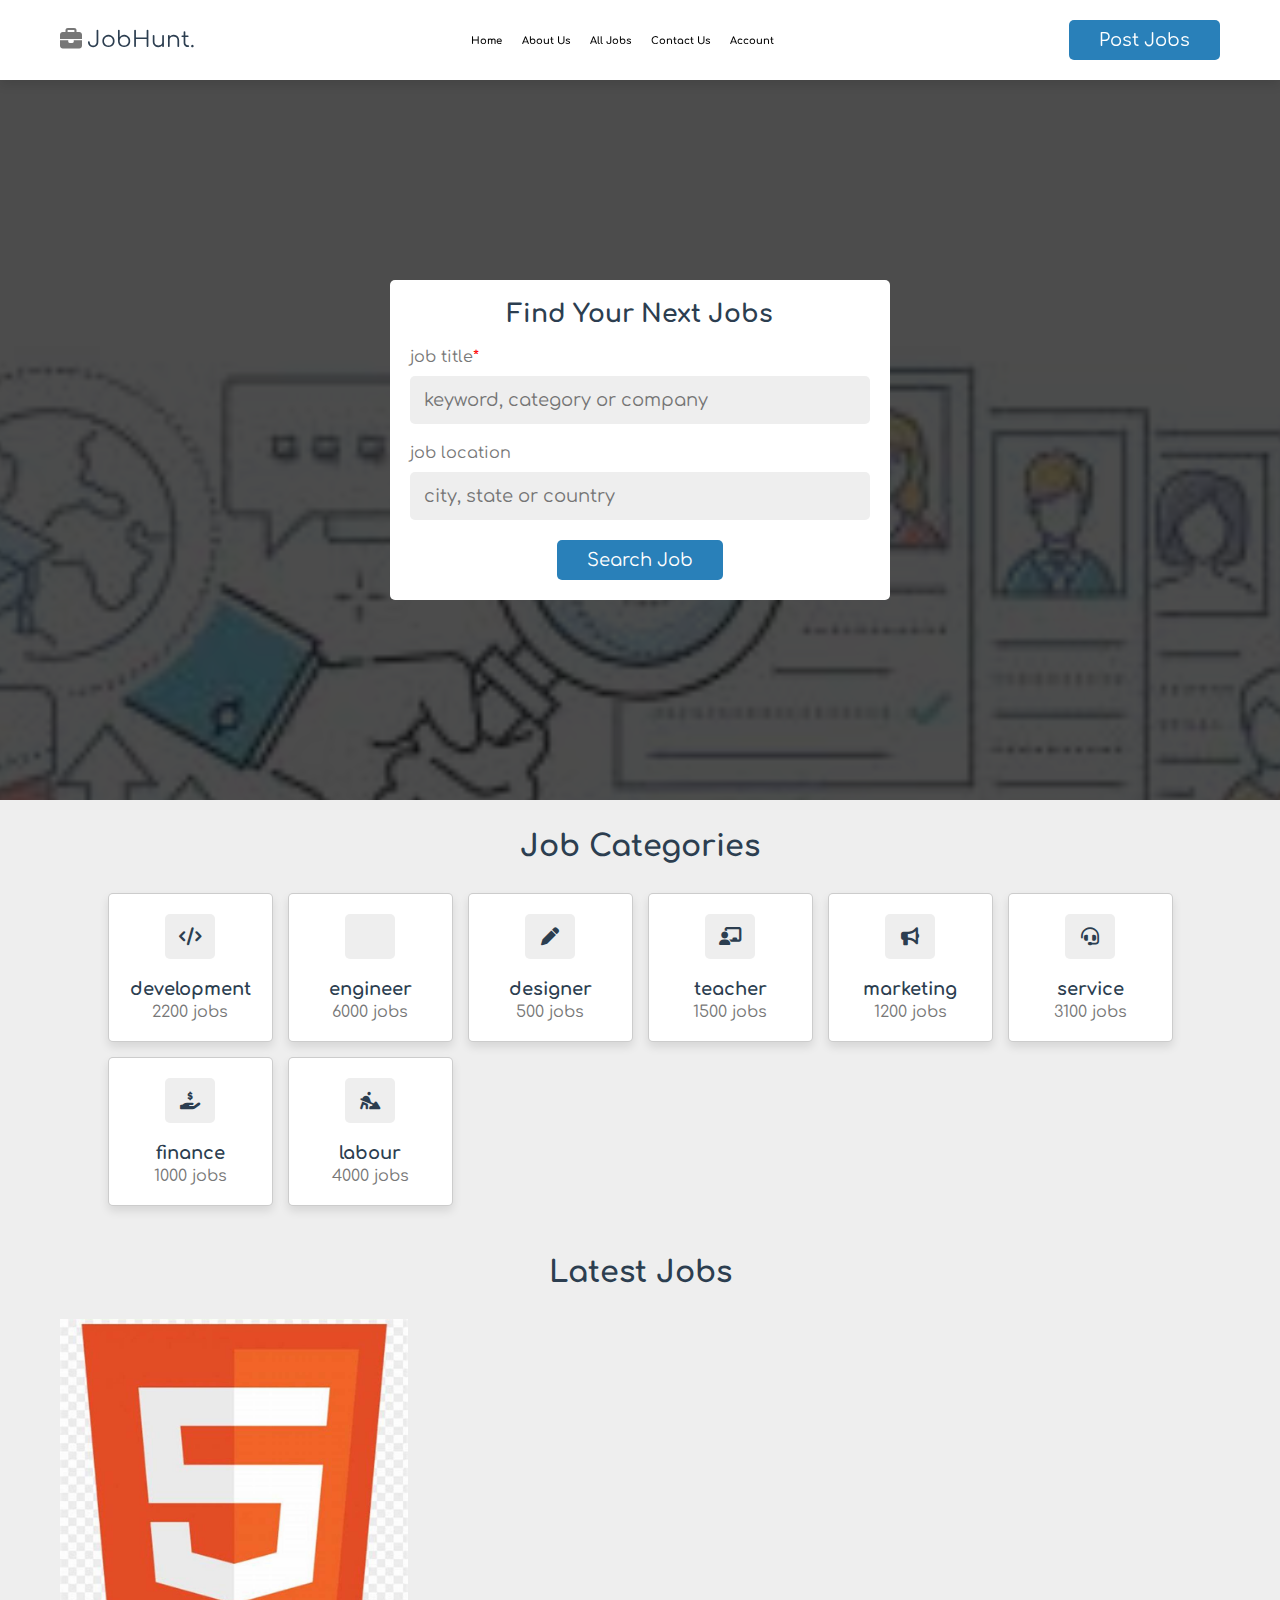
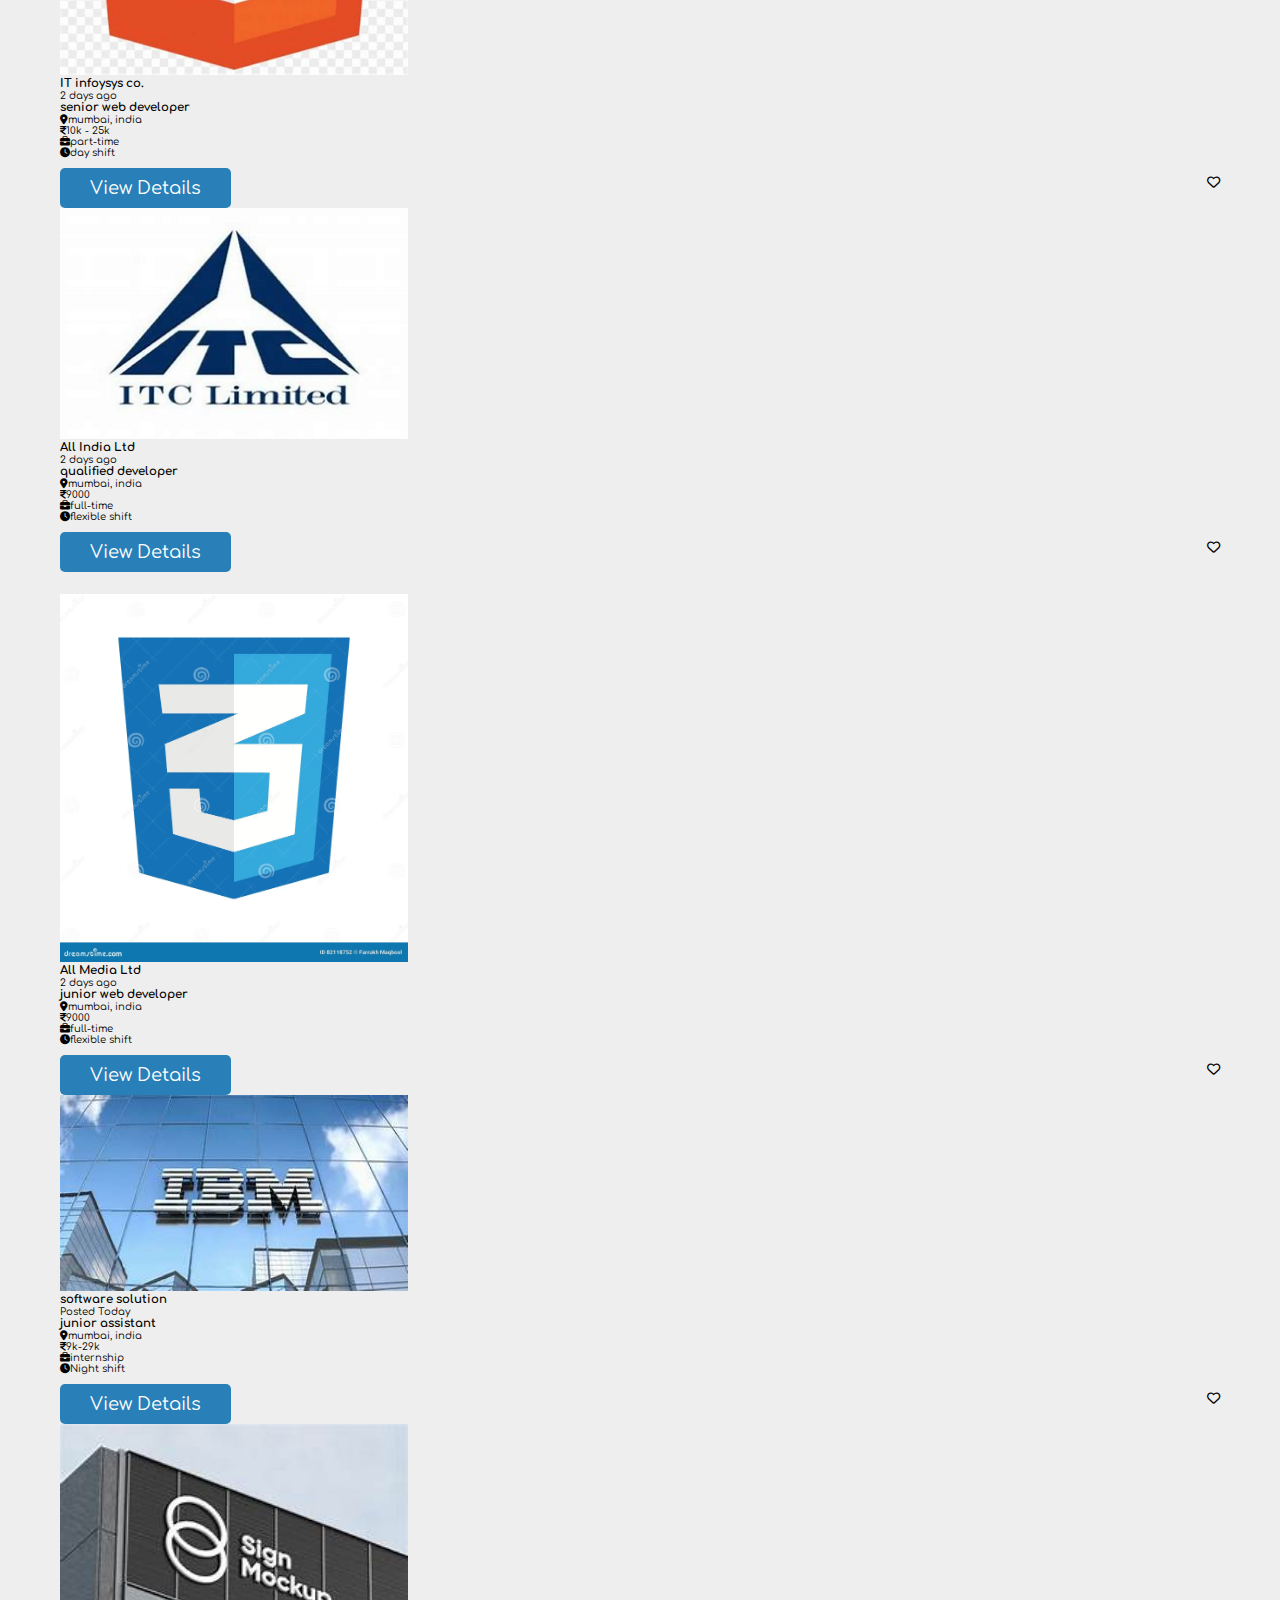
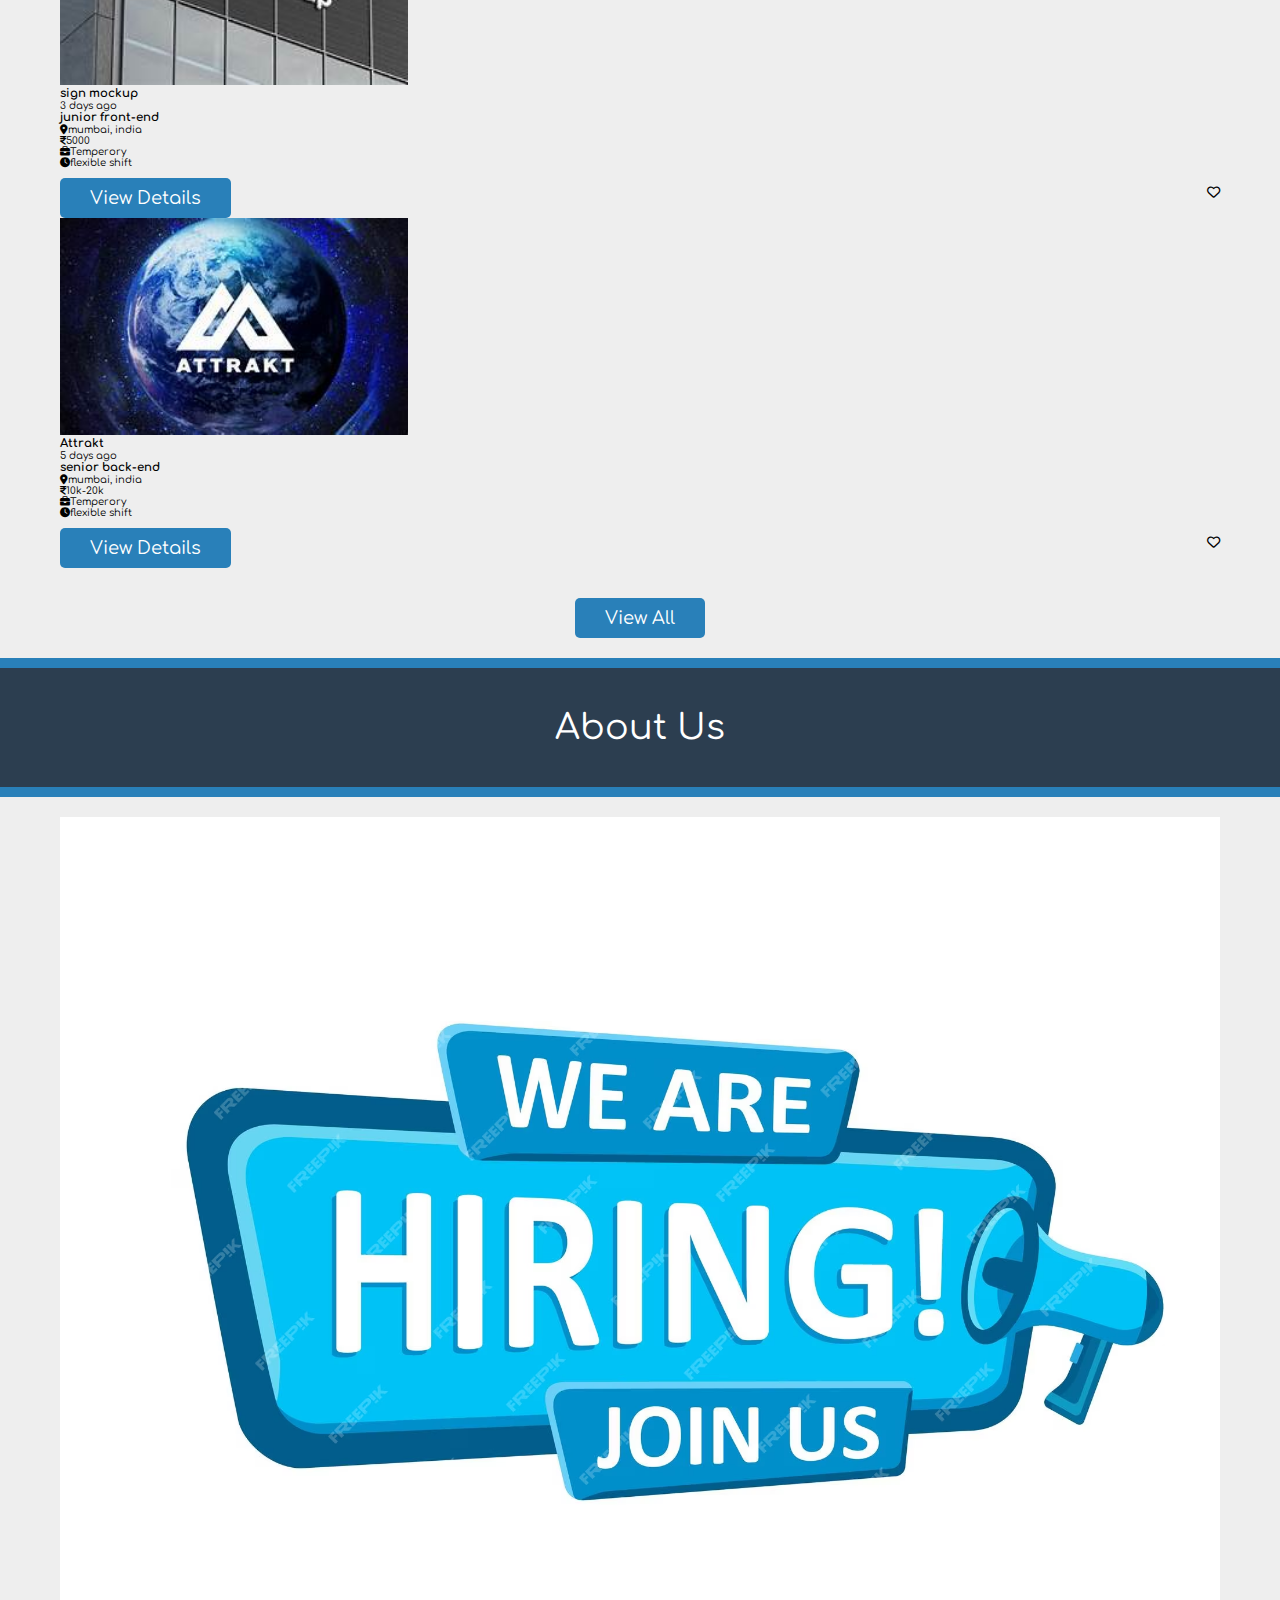
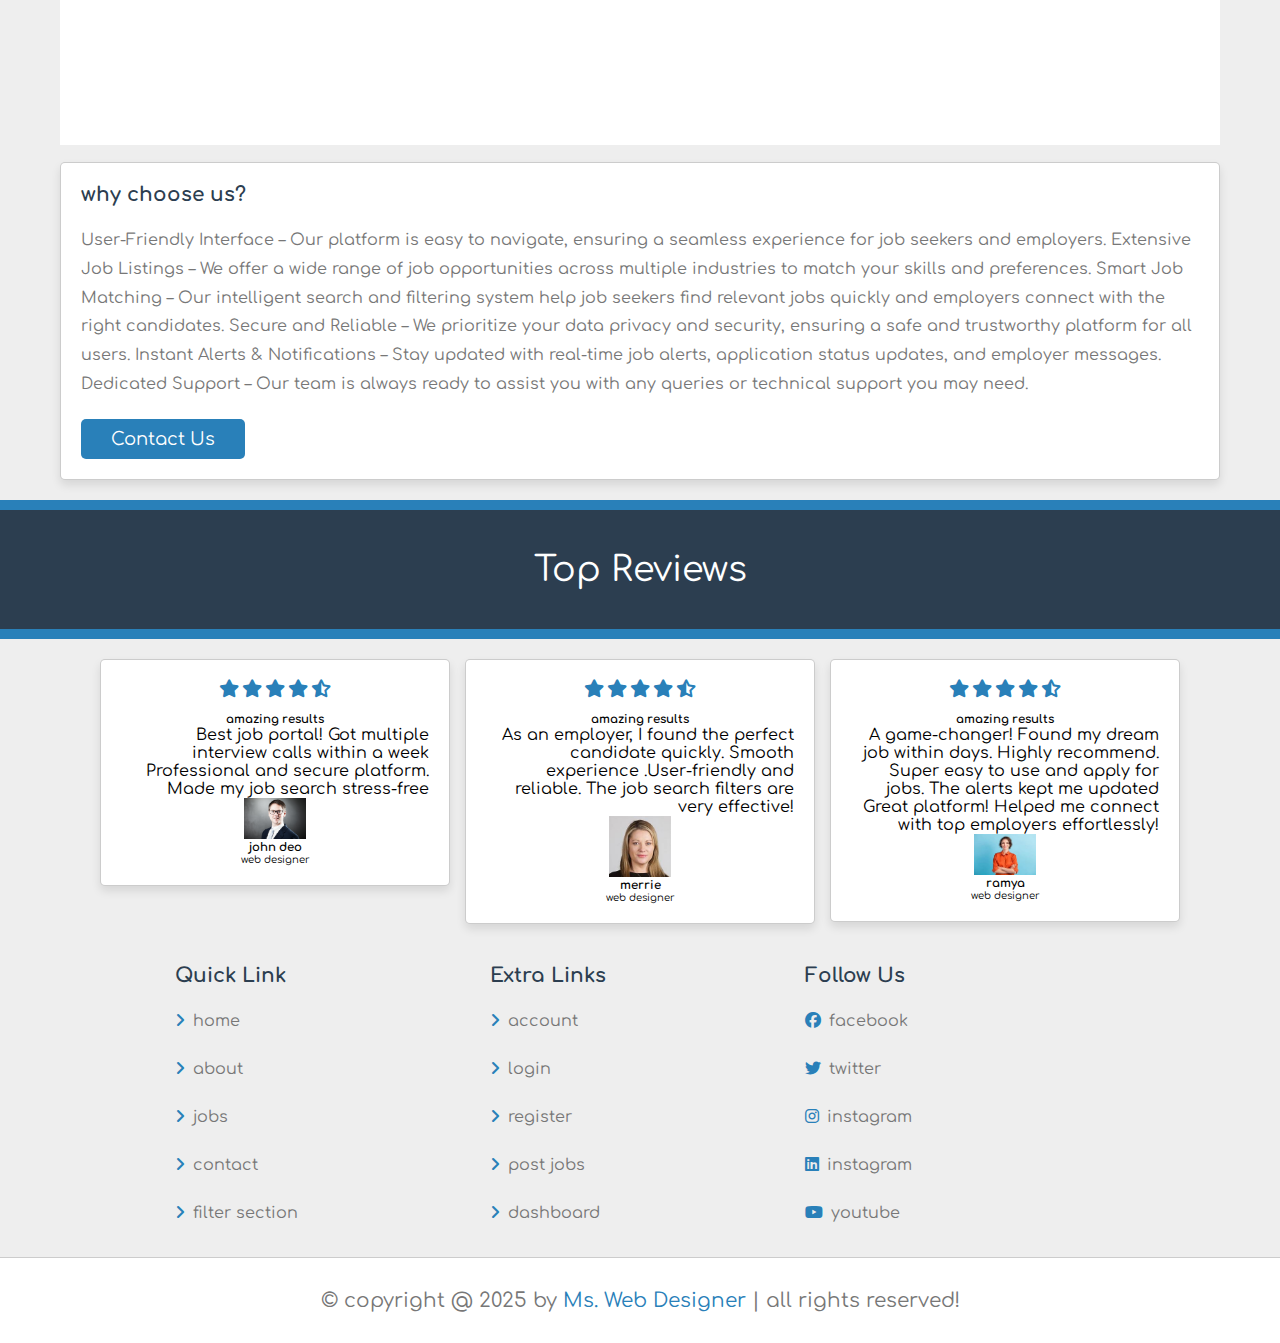
<file: JOB BOARD WEB/CODESOFT/index.html>
<!DOCTYPE html>
<html lang="en">
<head>
    <meta charset="UTF-8">
    <meta http-equiv="X-UA-Compatible" content="IE=edge">
    <meta name="viewport" content="width=device-width, initial-scale=1.0">
    <title>home</title>
    <link rel="stylesheet" href="./style.css">
</head>
<body>
    <header class="header">

        <section class="flex">

            <div id="menu-btn" class="fas fa-bars-staggered"></div>

            <a href="index.html" class="logo"><i class="fas fa-briefcase"></i>JobHunt.</a>
            <ul class="nav-menu">
                <li><a href="index.html">Home</a></li>
                <li><a href="About.html">About Us</a></li>
                <li><a href="jobs.html">All Jobs</a></li>
                <li><a href="contact.html">Contact Us</a></li>
                <li><a href="login.html">Account</a></li>
              </ul>              
        <a href="#" class="btn" style="margin-top: 0;">Post Jobs</a>
        </section>
    </header>

    <div class="home-container">
        <section class="home">
            <form action="" method="post">
                <h3>find your next jobs</h3>
                <p>job title<span>*</span></p>
                <input type="text" name="title" placeholder="keyword, category or company" required maxlength="20" class="input">
                <p>job location</p>
                <input type="text" name="location" placeholder="city, state or country" required maxlength="50" class="input">
                <input type="submit" value="search job" name="search" class="btn">
            </form>
        </section>
    </div>

    <section class="category">
        <h1 class="heading">job categories</h1>
        <div class="box-container">
          <a href="#" class="box">
            <i class="fas fa-code"></i>
            <div>
                <h3>development</h3>
                <span>2200 jobs</span>
            </div>
          </a>  

          <a href="#" class="box">
            <i class="fas fa-spaner"></i>
            <div>
                <h3>engineer</h3>
                <span>6000 jobs</span>
            </div>
          </a>


          <a href="#" class="box">
            <i class="fas fa-pen"></i>
            <div>
                <h3>designer</h3>
                <span>500 jobs</span>
            </div>
          </a>

          <a href="#" class="box">
            <i class="fas fa-chalkboard-user"></i>
            <div>
                <h3>teacher</h3>
                <span>1500 jobs</span>
            </div>
          </a>

          <a href="#" class="box">
            <i class="fas fa-bullhorn"></i>
            <div>
                <h3>marketing</h3>
                <span>1200 jobs</span>
            </div>
          </a>

          <a href="#" class="box">
            <i class="fas fa-headset"></i>
            <div>
                <h3>service</h3>
                <span>3100 jobs</span>
            </div>
          </a>

          <a href="#" class="box">
            <i class="fas fa-hand-holding-dollar"></i>
            <div>
                <h3>finance</h3>
                <span>1000 jobs</span>
            </div>
          </a>

          <a href="#" class="box">
            <i class="fas fa-person-digging"></i>
            <div>
                <h3>labour</h3>
                <span>4000 jobs</span>
            </div>
          </a>
        </div>
    </section>

    <section class="job container">
        <h1 class="heading">latest jobs</h1>
        <div class="box-container">
            <div class="box">
                <div class="company">
                    <img src="./image 1.jpg" alt="" width="30%">
                    <div>
                        <h3>IT infoysys co.</h3>
                        <span>2 days ago</span>
                    </div>
                </div>
                <h3 class="job title">senior web developer</h3>
                <p class="location"><i class="fas fa-map-marker-alt"></i><span>mumbai, india</span></p>
                <div class="tags">
                    <p><i class="fas fa-indian-rupee-sign"></i><span>10k - 25k</span></p>
                    <p><i class="fas fa-briefcase"></i><span>part-time</span></p>
                    <p><i class="fas fa-clock"></i><span>day shift</span></p>
                </div>
                <div class="flex-btn">
                    <a href="viewjob.html" class="btn">view details</a>
                    <button  class="far fa-heart"></button>
                </div>
            </div>

            <div class="box">
                <div class="company">
                    <img src="./image 2.jpg" alt="" width="30%">
                    <div>
                        <h3>All India Ltd</h3>
                        <span>2 days ago</span>
                    </div>
                </div>
                <h3 class="job title">qualified developer</h3>
                <p class="location"><i class="fas fa-map-marker-alt"></i><span>mumbai, india</span></p>
                <div class="tags">
                    <p><i class="fas fa-indian-rupee-sign"></i><span>9000</p>
                    <p><i class="fas fa-briefcase"></i><span>full-time</span></p>
                    <p><i class="fas fa-clock"></i><span>flexible shift</span></p>
                </div>
                <div class="flex-btn">
                    <a href="viewjob.html" class="btn">view details</a>
                    <button class="far fa-heart"></button>
                </div>
            </div><br></br>

            <div class="box">
                <div class="company">
                    <img src="./image 3.webp" alt="" width="30%">
                    <div>
                        <h3>All Media Ltd</h3>
                        <p>2 days ago</p>
                    </div>
                </div>
                <h3 class="job title">junior web developer</h3>
                <p class="location"><i class="fas fa-map-marker-alt"></i><span>mumbai, india</span></p>
                <div class="tags">
                    <p><i class="fas fa-indian-rupee-sign"></i><span>9000</p>
                    <p><i class="fas fa-briefcase"></i><span>full-time</span></p>
                    <p><i class="fas fa-clock"></i><span>flexible shift</span></p>
                </div>
                <div class="flex-btn">
                    <a href="viewjob.html" class="btn">view details</a>
                    <button class="far fa-heart"></button>
                </div>
            </div>

            <div class="box">
                <div class="company">
                    <img src="./image 4.jpg" alt="" width="30%">
                    <div>
                        <h3>software solution</h3>
                        <p>Posted Today</p>
                    </div>
                </div>
                <h3 class="job title">junior assistant</h3>
                <p class="location"><i class="fas fa-map-marker-alt"></i><span>mumbai, india</span></p>
                <div class="tags">
                    <p><i class="fas fa-indian-rupee-sign"></i><span>9k-29k</p>
                    <p><i class="fas fa-briefcase"></i><span>internship</span></p>
                    <p><i class="fas fa-clock"></i><span>Night shift</span></p>
                </div>
                <div class="flex-btn">
                    <a href="viewjob.html" class="btn">view details</a>
                    <button class="far fa-heart"></button>
                </div>
            </div>

            <div class="box">
                <div class="company">
                    <img src="./image 5.jpg" alt="" width="30%">
                    <div>
                        <h3>sign mockup</h3>
                        <p>3 days ago</p>
                    </div>
                </div>
                <h3 class="job title">junior front-end</h3>
                <p class="location"><i class="fas fa-map-marker-alt"></i><span>mumbai, india</span></p>
                <div class="tags">
                    <p><i class="fas fa-indian-rupee-sign"></i><span>5000</p>
                    <p><i class="fas fa-briefcase"></i><span>Temperory</span></p>
                    <p><i class="fas fa-clock"></i><span>flexible shift</span></p>
                </div>
                <div class="flex-btn">
                    <a href="viewjob.html" class="btn">view details</a>
                    <button class="far fa-heart"></button>
                </div>
            </div>

            <div class="box">
                <div class="company">
                    <img src="./image 6.jpg" alt="" width="30%">
                    <div>
                        <h3>Attrakt</h3>
                        <p>5 days ago</p>
                    </div>
                </div>
                <h3 class="job title">senior back-end</h3>
                <p class="location"><i class="fas fa-map-marker-alt"></i><span>mumbai, india</span></p>
                <div class="tags">
                    <p><i class="fas fa-indian-rupee-sign"></i><span>10k-20k</p>
                    <p><i class="fas fa-briefcase"></i><span>Temperory</span></p>
                    <p><i class="fas fa-clock"></i><span>flexible shift</span></p>
                </div>
                <div class="flex-btn">
                    <a href="viewjob.html" class="btn">view details</a>
                    <button class="far fa-heart"></button>
                </div>
            </div>

        </div>
        <div style="text-align: center; margin-top: 2rem ;">
            <a href="jobs.html" class="btn">view all</a>
        </div>
    </section>
     
    <div class="section-title">about us</div>
    <section class="about">
        <img src="./about image.avif" alt="" width="100%">
        <div class="box">
            <h3>why choose us?</h3>
            <p>User-Friendly Interface – Our platform is easy to navigate, ensuring a seamless experience for job seekers and employers.

                Extensive Job Listings – We offer a wide range of job opportunities across multiple industries to match your skills and preferences.
                
                Smart Job Matching – Our intelligent search and filtering system help job seekers find relevant jobs quickly and employers connect with the right candidates.
                
                Secure and Reliable – We prioritize your data privacy and security, ensuring a safe and trustworthy platform for all users.
                
                Instant Alerts & Notifications – Stay updated with real-time job alerts, application status updates, and employer messages.
                
                Dedicated Support – Our team is always ready to assist you with any queries or technical support you may need.</p>
            <a href="contact.html" class="btn">contact us</a>
        </div>
    </section>

    <div class="section-title">top reviews</div>
    <section class="reviews">
        <div class="box-container">
                <div class="box" style="text-align: center;">
                    <div class="stars">
                        <i class="fas fa-star"></i>
                        <i class="fas fa-star"></i>
                        <i class="fas fa-star"></i>
                        <i class="fas fa-star"></i>
                        <i class="fas fa-star-half-alt"></i>
                    </div>
                    <h3 class="title">amazing results</h3>
                <p>Best job portal! Got multiple interview calls within a week</p>
                <p>Professional and secure platform. Made my job search stress-free</p> 
                <div class="user">             
                <img src="./reviews image 1.jpg" alt=""width=20% >
                <div>
                    <h3>john deo</h3>
                    <span>web designer</span>
                </div>
            </div>
            </div>
            <div class="box" style="text-align: center;">
                <div class="stars">
                    <i class="fas fa-star"></i>
                    <i class="fas fa-star"></i>
                    <i class="fas fa-star"></i>
                    <i class="fas fa-star"></i>
                    <i class="fas fa-star-half-alt"></i>
                </div>
                <h3 class="title">amazing results</h3>
            <p>As an employer, I found the perfect candidate quickly. Smooth experience .User-friendly and reliable. The job search filters are very effective!</p> 
            <div class="user">             
            <img src="./reviews image 2.jpg" alt=""width=20% >
            <div>
                <h3>merrie</h3>
                <span>web designer</span>
            </div>
        </div>
        </div>
        <div class="box" style="text-align: center;">
            <div class="stars">
                <i class="fas fa-star"></i>
                <i class="fas fa-star"></i>
                <i class="fas fa-star"></i>
                <i class="fas fa-star"></i>
                <i class="fas fa-star-half-alt"></i>
            </div>
            <h3 class="title">amazing results</h3>
        <p>A game-changer! Found my dream job within days. Highly recommend.
            Super easy to use and apply for jobs. The alerts kept me updated
            Great platform! Helped me connect with top employers effortlessly!</p>
        <img src="./reviews image 3.jpg" alt=""width=20% >
        <div>
            <h3>ramya</h3>
            <span>web designer</span>
        </div>
    </div>
    </div>        
        </div>
    </section>

    <footer class="footer">
        <section class="grid">
            <div class="box">
                <h3>quick link</h3>
                 <a href="index.html"><i class="fas fa-angle-right"></i>home</a>
                 <a href="about.html"><i class="fas fa-angle-right"></i>about</a>
                 <a href="jobs.html"><i class="fas fa-angle-right"></i>jobs</a>
                 <a href="contact.html"><i class="fas fa-angle-right"></i>contact</a>
                 <a href="#"><i class="fas fa-angle-right"></i>filter section</a>
            </div>

            <div class="box">
                <h3>extra links</h3>
                 <a href="#"><i class="fas fa-angle-right"></i>account</a>
                 <a href="login.html"><i class="fas fa-angle-right"></i>login</a>
                 <a href="register.html"><i class="fas fa-angle-right"></i>register</a>
                 <a href="#"><i class="fas fa-angle-right"></i>post jobs</a>
                 <a href="#"><i class="fas fa-angle-right"></i>dashboard</a>
            </div>

            <div class="box">
                <h3>follow us</h3>
                 <a href="#"><i class="fab fa-facebook"></i>facebook</a>
                 <a href="#"><i class="fab fa-twitter"></i>twitter</a>
                 <a href="#"><i class="fab fa-instagram"></i>instagram</a>
                 <a href="#"><i class="fab fa-linkedin"></i>instagram</a>
                 <a href="#"><i class="fab fa-youtube"></i>youtube</a>
            </div>
        </section>

        <div class="credit">&copy; copyright @ 2025 by <span>ms. web designer</span> | all rights reserved!</div>
    </footer>

    <script src="./javascript.js"></script>
    
</body>
</html>
</file>
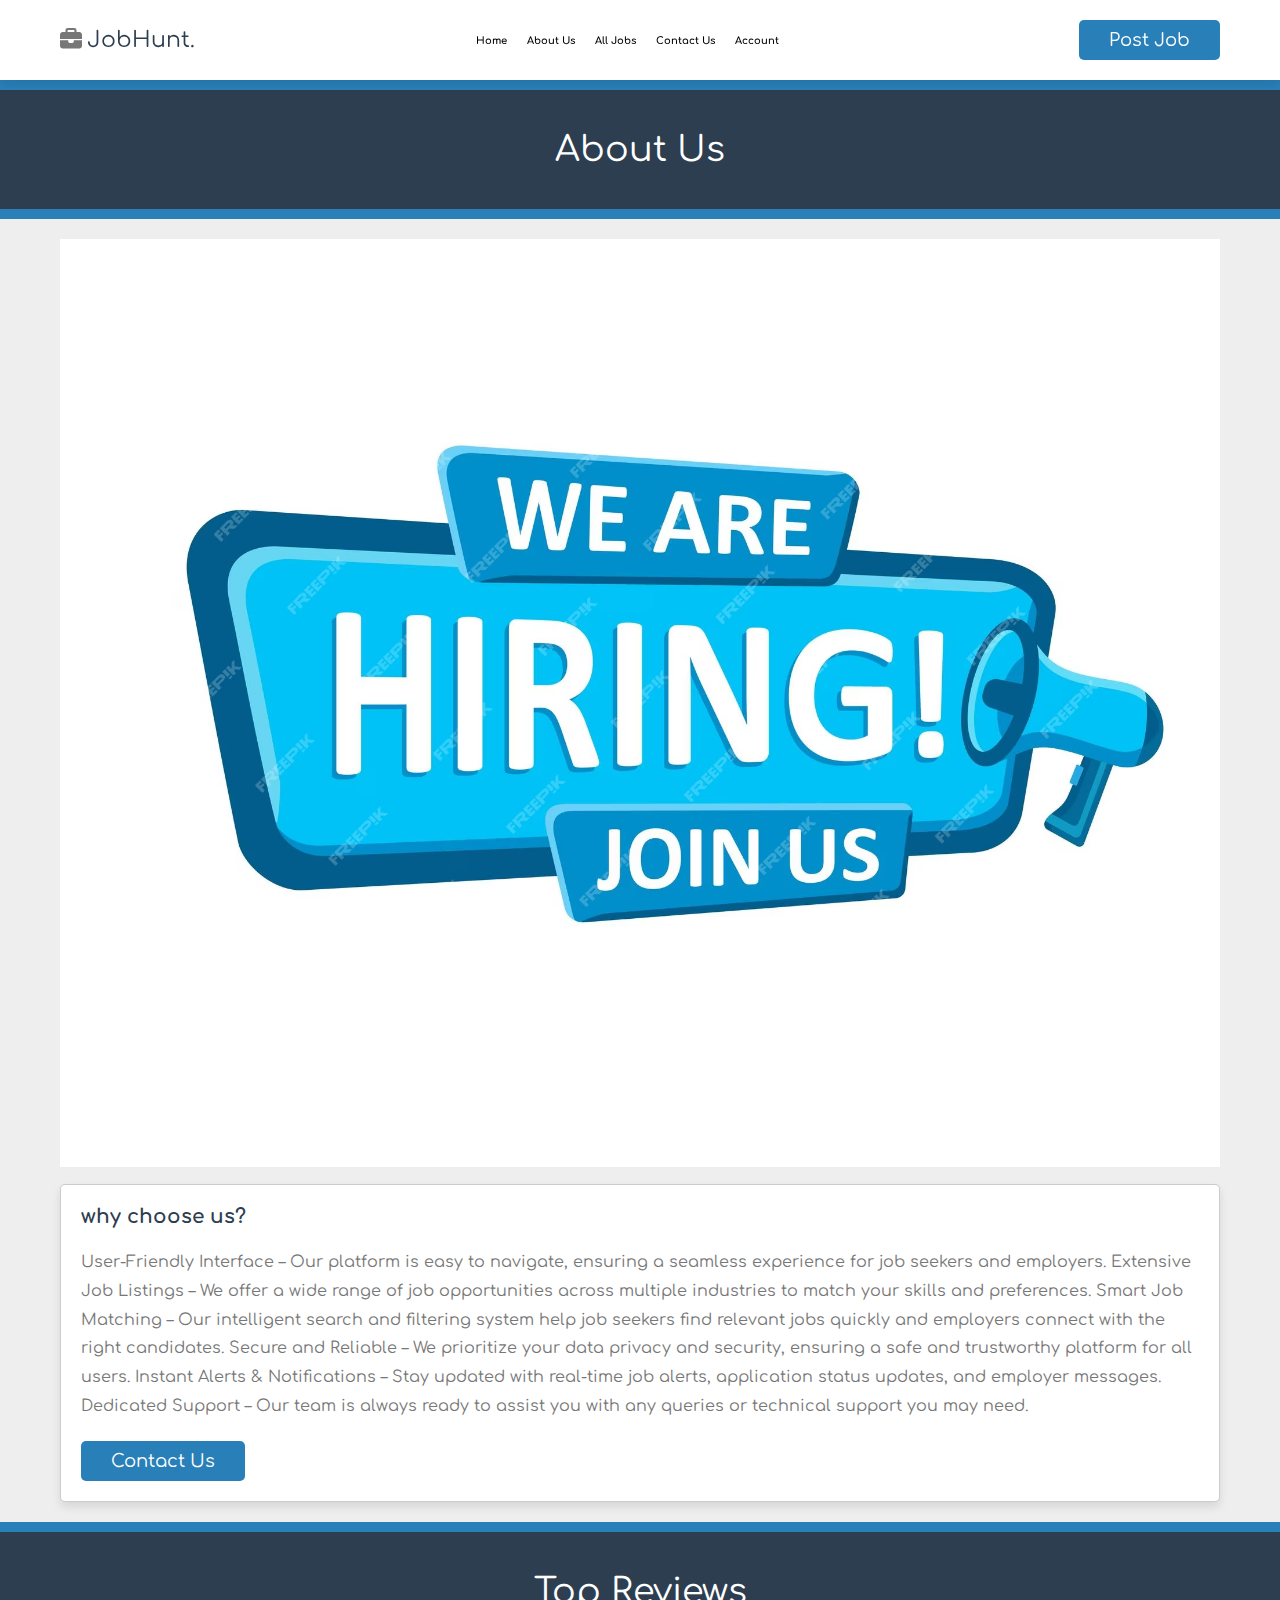
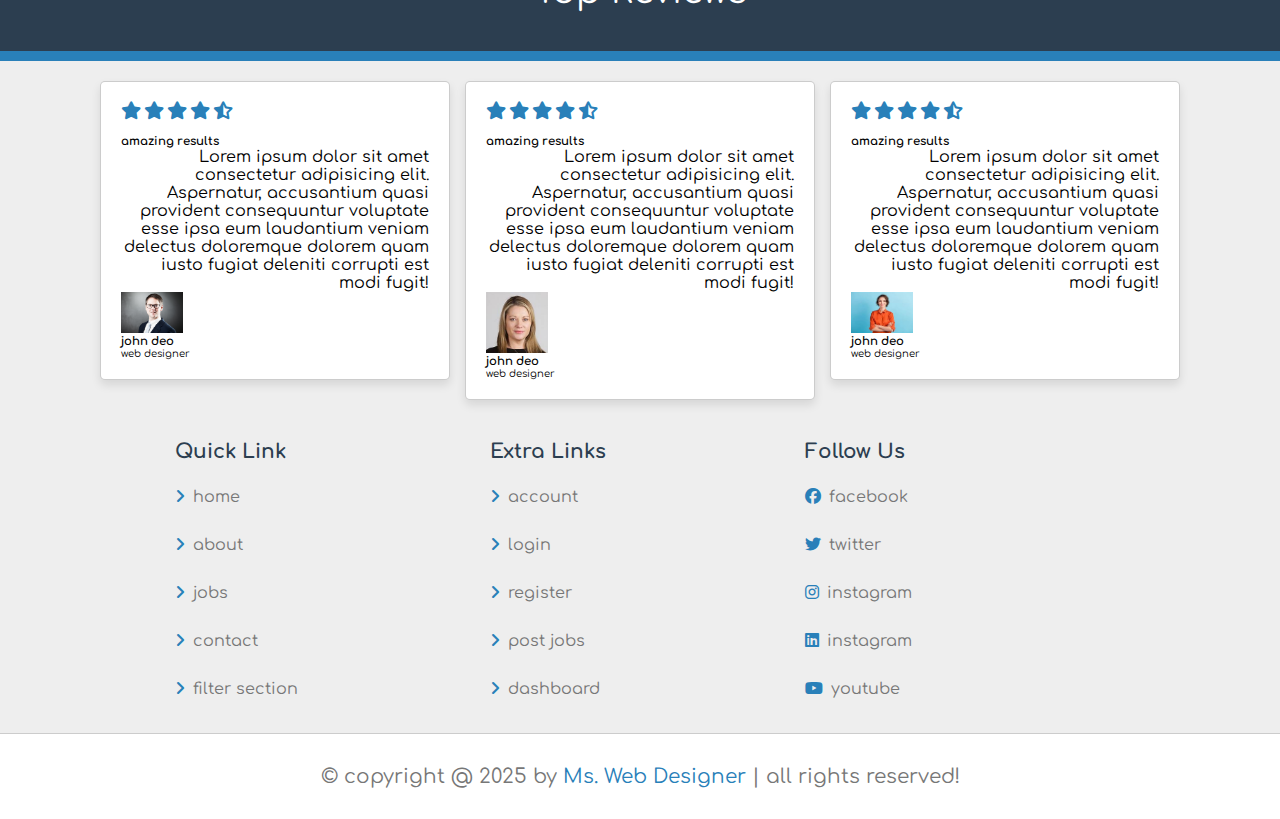
<file: JOB BOARD WEB/CODESOFT/About.html>
<!DOCTYPE html>
<html lang="en">
<head>
    <meta charset="UTF-8">
    <meta http-equiv="X-UA-Compatible" content="IE=edge">
    <meta name="viewport" content="width=device-width, initial-scale=1.0">
    <title>About</title>
    <link rel="stylesheet" href="./style.css">
</head>
<body>
    <header class="header">

        <section class="flex">

            <div id="menu-btn" class="fas fa-bars-staggered"></div>

            <a href="index.html" class="logo"><i class="fas fa-briefcase"></i>JobHunt.</a>
            <ul class="nav-menu">
                <li><a href="index.html">Home</a></li>
                <li><a href="About.html">About Us</a></li>
                <li><a href="jobs.html">All Jobs</a></li>
                <li><a href="contact.html">Contact Us</a></li>
                <li><a href="login.html">Account</a></li>
              </ul>  
        <a href="#" class="btn" style="margin-top: 0;">Post Job</a>
        </section>
    </header>

    <div class="section-title">about us</div>
    <section class="about">
        <img src="./about image.avif" alt="" width="100%">
        <div class="box">
            <h3>why choose us?</h3>
            <p>User-Friendly Interface – Our platform is easy to navigate, ensuring a seamless experience for job seekers and employers.

                Extensive Job Listings – We offer a wide range of job opportunities across multiple industries to match your skills and preferences.
                
                Smart Job Matching – Our intelligent search and filtering system help job seekers find relevant jobs quickly and employers connect with the right candidates.
                
                Secure and Reliable – We prioritize your data privacy and security, ensuring a safe and trustworthy platform for all users.
                
                Instant Alerts & Notifications – Stay updated with real-time job alerts, application status updates, and employer messages.
                
                Dedicated Support – Our team is always ready to assist you with any queries or technical support you may need.</p>
            <a href="contact.html" class="btn">contact us</a>
        </div>
    </section>

    <div class="section-title">top reviews</div>
    <section class="reviews">
        <div class="box-container"> 
            <div class="box">
                <div class="stars">
                    <i class="fas fa-star"></i>
                    <i class="fas fa-star"></i>
                    <i class="fas fa-star"></i>
                    <i class="fas fa-star"></i>
                    <i class="fas fa-star-half-alt"></i>
                </div>
                <h3 class="title">amazing results</h3>
            <p>Lorem ipsum dolor sit amet consectetur adipisicing elit. Aspernatur, accusantium quasi provident consequuntur voluptate esse ipsa eum laudantium veniam delectus doloremque dolorem quam iusto fugiat deleniti corrupti est modi fugit!</p> 
            <div class="user">             
            <img src="./reviews image 1.jpg" alt=""width=20% >
            <div>
                <h3>john deo</h3>
                <span>web designer</span>
            </div>
        </div>
        </div>
        <div class="box">
            <div class="stars">
                <i class="fas fa-star"></i>
                <i class="fas fa-star"></i>
                <i class="fas fa-star"></i>
                <i class="fas fa-star"></i>
                <i class="fas fa-star-half-alt"></i>
            </div>
            <h3 class="title">amazing results</h3>
        <p>Lorem ipsum dolor sit amet consectetur adipisicing elit. Aspernatur, accusantium quasi provident consequuntur voluptate esse ipsa eum laudantium veniam delectus doloremque dolorem quam iusto fugiat deleniti corrupti est modi fugit!</p> 
        <div class="user">             
        <img src="./reviews image 2.jpg" alt=""width=20% >
        <div>
            <h3>john deo</h3>
            <span>web designer</span>
        </div>
    </div>
    </div>
    <div class="box">
        <div class="stars">
            <i class="fas fa-star"></i>
            <i class="fas fa-star"></i>
            <i class="fas fa-star"></i>
            <i class="fas fa-star"></i>
            <i class="fas fa-star-half-alt"></i>
        </div>
        <h3 class="title">amazing results</h3>
    <p>Lorem ipsum dolor sit amet consectetur adipisicing elit. Aspernatur, accusantium quasi provident consequuntur voluptate esse ipsa eum laudantium veniam delectus doloremque dolorem quam iusto fugiat deleniti corrupti est modi fugit!</p> 
    <div class="user">             
    <img src="./reviews image 3.jpg" alt=""width=20% >
    <div>
        <h3>john deo</h3>
        <span>web designer</span>
    </div>
</div>
</div>         
        </div>
    </section>

    <footer class="footer">
        <section class="grid">
            <div class="box">
                <h3>quick link</h3>
                 <a href="index.html"><i class="fas fa-angle-right"></i>home</a>
                 <a href="about.html"><i class="fas fa-angle-right"></i>about</a>
                 <a href="jobs.html"><i class="fas fa-angle-right"></i>jobs</a>
                 <a href="contact.html"><i class="fas fa-angle-right"></i>contact</a>
                 <a href="#"><i class="fas fa-angle-right"></i>filter section</a>
            </div>

            <div class="box">
                <h3>extra links</h3>
                 <a href="#"><i class="fas fa-angle-right"></i>account</a>
                 <a href="login.html"><i class="fas fa-angle-right"></i>login</a>
                 <a href="register.html"><i class="fas fa-angle-right"></i>register</a>
                 <a href="#"><i class="fas fa-angle-right"></i>post jobs</a>
                 <a href="#"><i class="fas fa-angle-right"></i>dashboard</a>
            </div>

            <div class="box">
                <h3>follow us</h3>
                 <a href="#"><i class="fab fa-facebook"></i>facebook</a>
                 <a href="#"><i class="fab fa-twitter"></i>twitter</a>
                 <a href="#"><i class="fab fa-instagram"></i>instagram</a>
                 <a href="#"><i class="fab fa-linkedin"></i>instagram</a>
                 <a href="#"><i class="fab fa-youtube"></i>youtube</a>
            </div>
        </section>

        <div class="credit">&copy; copyright @ 2025 by <span>ms. web designer</span> | all rights reserved!</div>
    </footer>

    <script src="./javascript.js"></script>
    
</body>
</html>
</file>
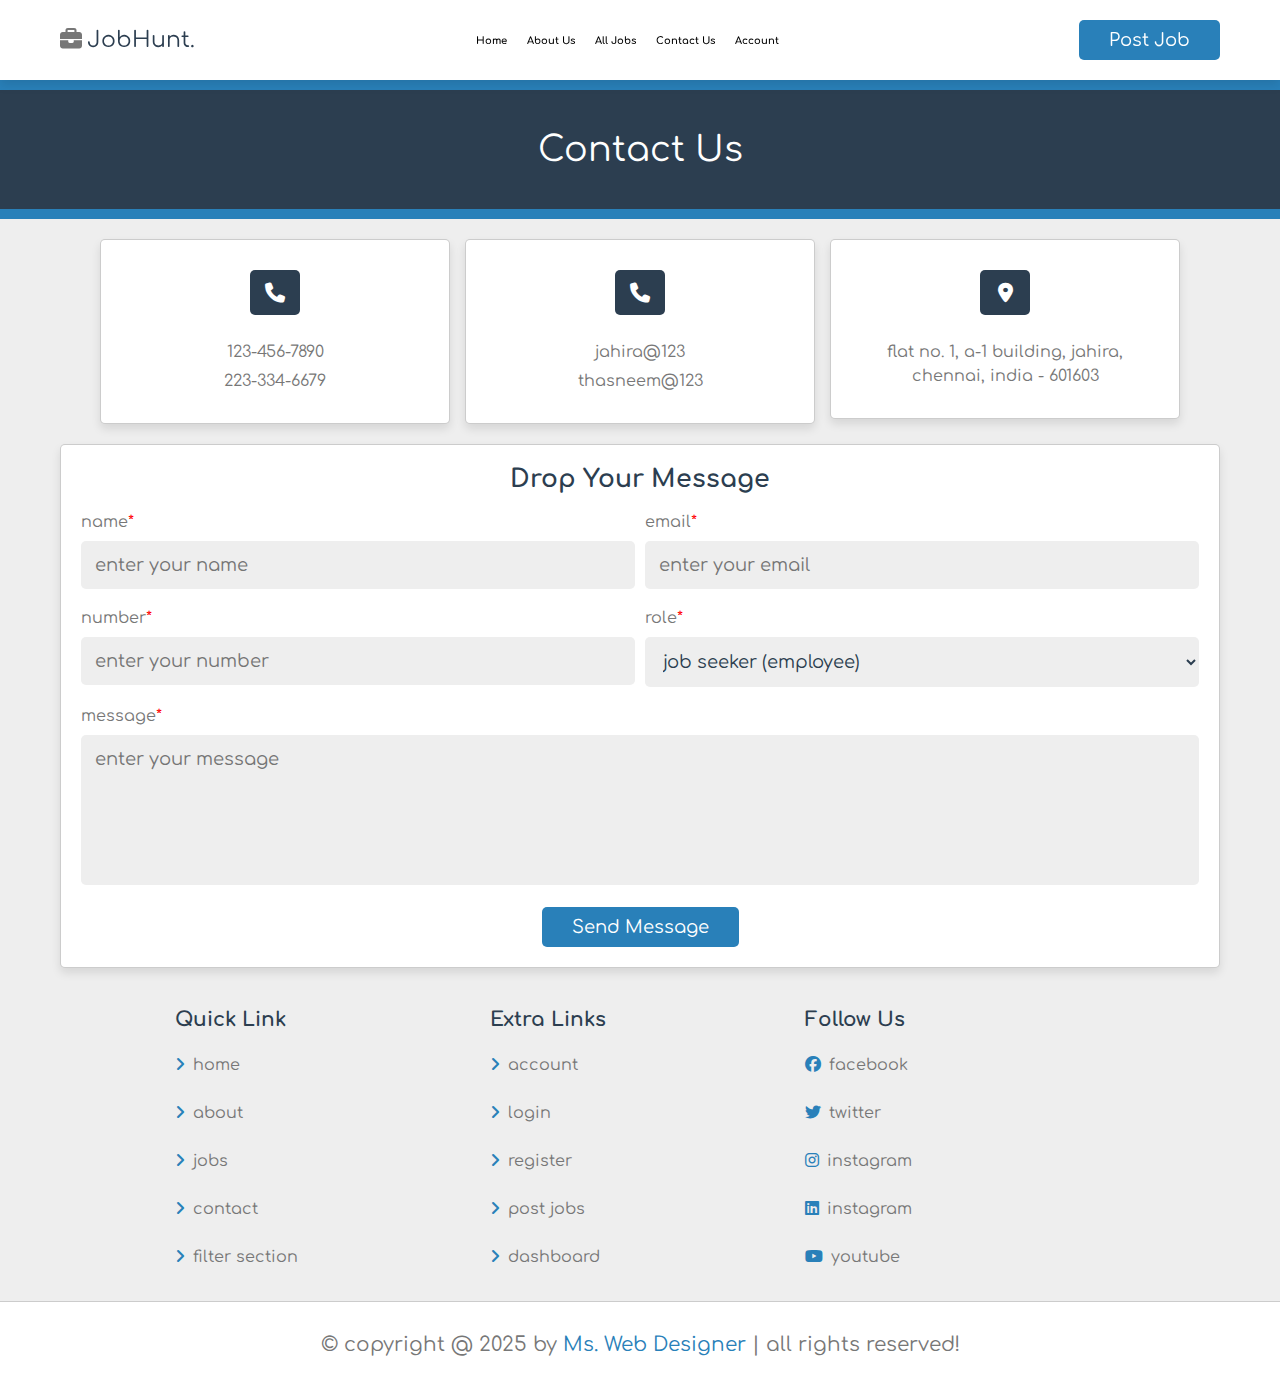
<file: JOB BOARD WEB/CODESOFT/contact.html>
<!DOCTYPE html>
<html lang="en">
<head>
    <meta charset="UTF-8">
    <meta http-equiv="X-UA-Compatible" content="IE=edge">
    <meta name="viewport" content="width=device-width, initial-scale=1.0">
    <title>contact</title>
    <link rel="stylesheet" href="./style.css">
</head>
<body>
    <header class="header">

        <section class="flex">

            <div id="menu-btn" class="fas fa-bars-staggered"></div>

            <a href="index.html" class="logo"><i class="fas fa-briefcase"></i>JobHunt.</a>
            <ul class="nav-menu">
                <li><a href="index.html">Home</a></li>
                <li><a href="About.html">About Us</a></li>
                <li><a href="jobs.html">All Jobs</a></li>
                <li><a href="contact.html">Contact Us</a></li>
                <li><a href="login.html">Account</a></li>
              </ul>  
        <a href="#" class="btn" style="margin-top: 0;">Post Job</a>
        </section>
    </header>

    <div class="section-title">contact us</div>
    <section class="contact">
        <div class="box-container">
            <div class="box">
                <i class="fas fa-phone"></i>
                <a href="tel:1234567890">123-456-7890</a>
                <a href="tel:1223344556">223-334-6679</a>
            </div>
            <div class="box">
                <i class="fas fa-phone"></i>
                <a href="mailto:jahira@123">jahira@123</a>
                <a href="mailto:thasneem@123">thasneem@123</a>
            </div>
            <div class="box">
                <i class="fas fa-map-marker-alt"></i>
                <a href="#">flat no. 1, a-1 building, jahira, chennai, india - 601603</a>
                </div>
        </div> 

        <form action="" method="post">
            <h3>drop your message</h3>
            <div class="flex">
                <div class="box">
                    <p>name<span>*</span></p>
                    <input type="text" name="name"  required maxlength="20" placeholder="enter your name" class="input" >
                </div>
                <div class="box">
                    <p>email<span>*</span></p>
                    <input type="email" name="email"  required maxlength="50" placeholder="enter your email" class="input" >
                </div>
                <div class="box">
                    <p>number<span>*</span></p>
                    <input type="number" name="number" required min="0"  required maxlength="9999999999" placeholder="enter your number" class="input" >
                </div>
                <div class="box">
                    <p>role<span>*</span></p>
                    <select name="role" required class="input">
                        <option value="employee">job seeker (employee)</option>
                        <option value="employee">job provider (employee)</option>
                    </select>
                    </div>
                 </div>
                 <p>message<span>*</span></p>
                 <textarea name="message" class="input" required maxlength="1000" placeholder="enter your message" cols="30" rows="10"></textarea>
                 <input type="submit" value="send message" name="send" class="btn">
        </form>
    </section>


    <footer class="footer">
        <section class="grid">
            <div class="box">
                <h3>quick link</h3>
                 <a href="index.html"><i class="fas fa-angle-right"></i>home</a>
                 <a href="about.html"><i class="fas fa-angle-right"></i>about</a>
                 <a href="jobs.html"><i class="fas fa-angle-right"></i>jobs</a>
                 <a href="contact.html"><i class="fas fa-angle-right"></i>contact</a>
                 <a href="#"><i class="fas fa-angle-right"></i>filter section</a>
            </div>

            <div class="box">
                <h3>extra links</h3>
                 <a href="#"><i class="fas fa-angle-right"></i>account</a>
                 <a href="login.html"><i class="fas fa-angle-right"></i>login</a>
                 <a href="register.html"><i class="fas fa-angle-right"></i>register</a>
                 <a href="#"><i class="fas fa-angle-right"></i>post jobs</a>
                 <a href="#"><i class="fas fa-angle-right"></i>dashboard</a>
            </div>

            <div class="box">
                <h3>follow us</h3>
                 <a href="#"><i class="fab fa-facebook"></i>facebook</a>
                 <a href="#"><i class="fab fa-twitter"></i>twitter</a>
                 <a href="#"><i class="fab fa-instagram"></i>instagram</a>
                 <a href="#"><i class="fab fa-linkedin"></i>instagram</a>
                 <a href="#"><i class="fab fa-youtube"></i>youtube</a>
            </div>
        </section>

        <div class="credit">&copy; copyright @ 2025 by <span>ms. web designer</span> | all rights reserved!</div>
    </footer>



 






    <script src="./javascript.js"></script>
    
</body>
</html>
</file>
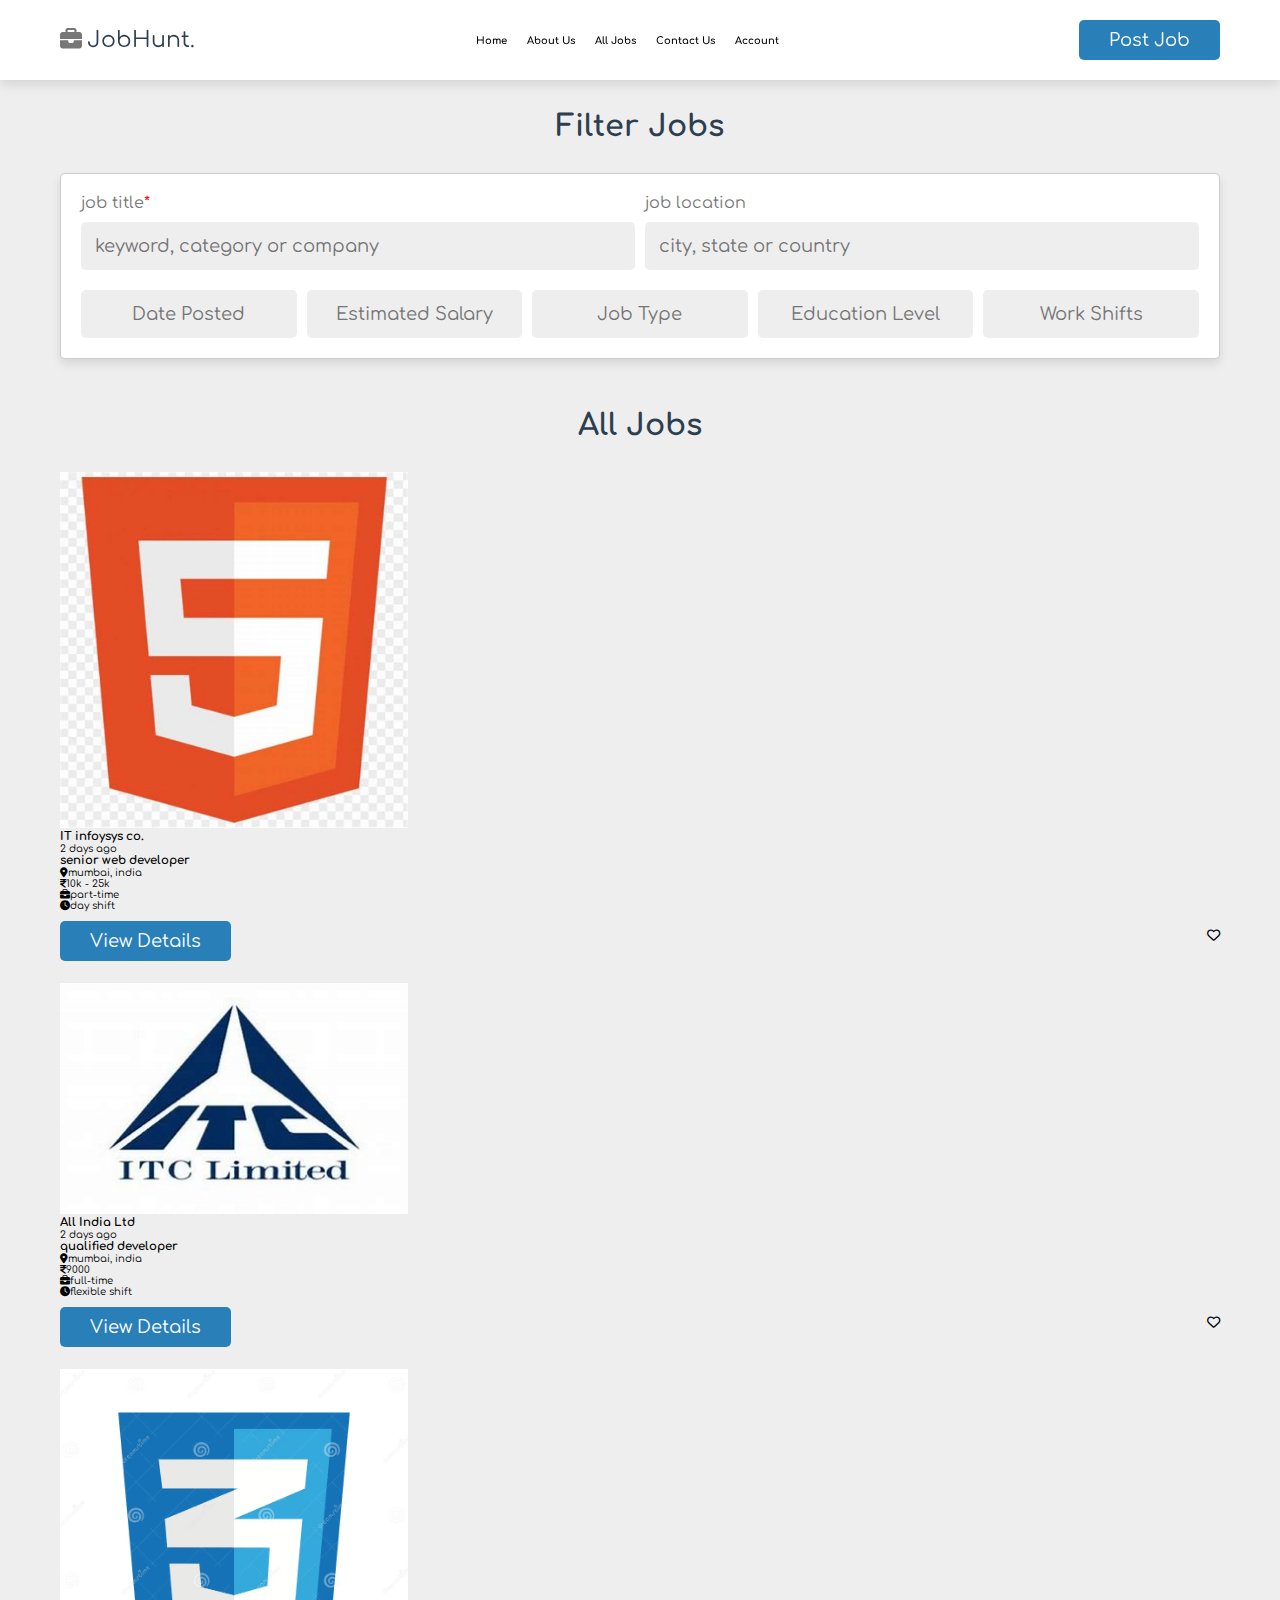
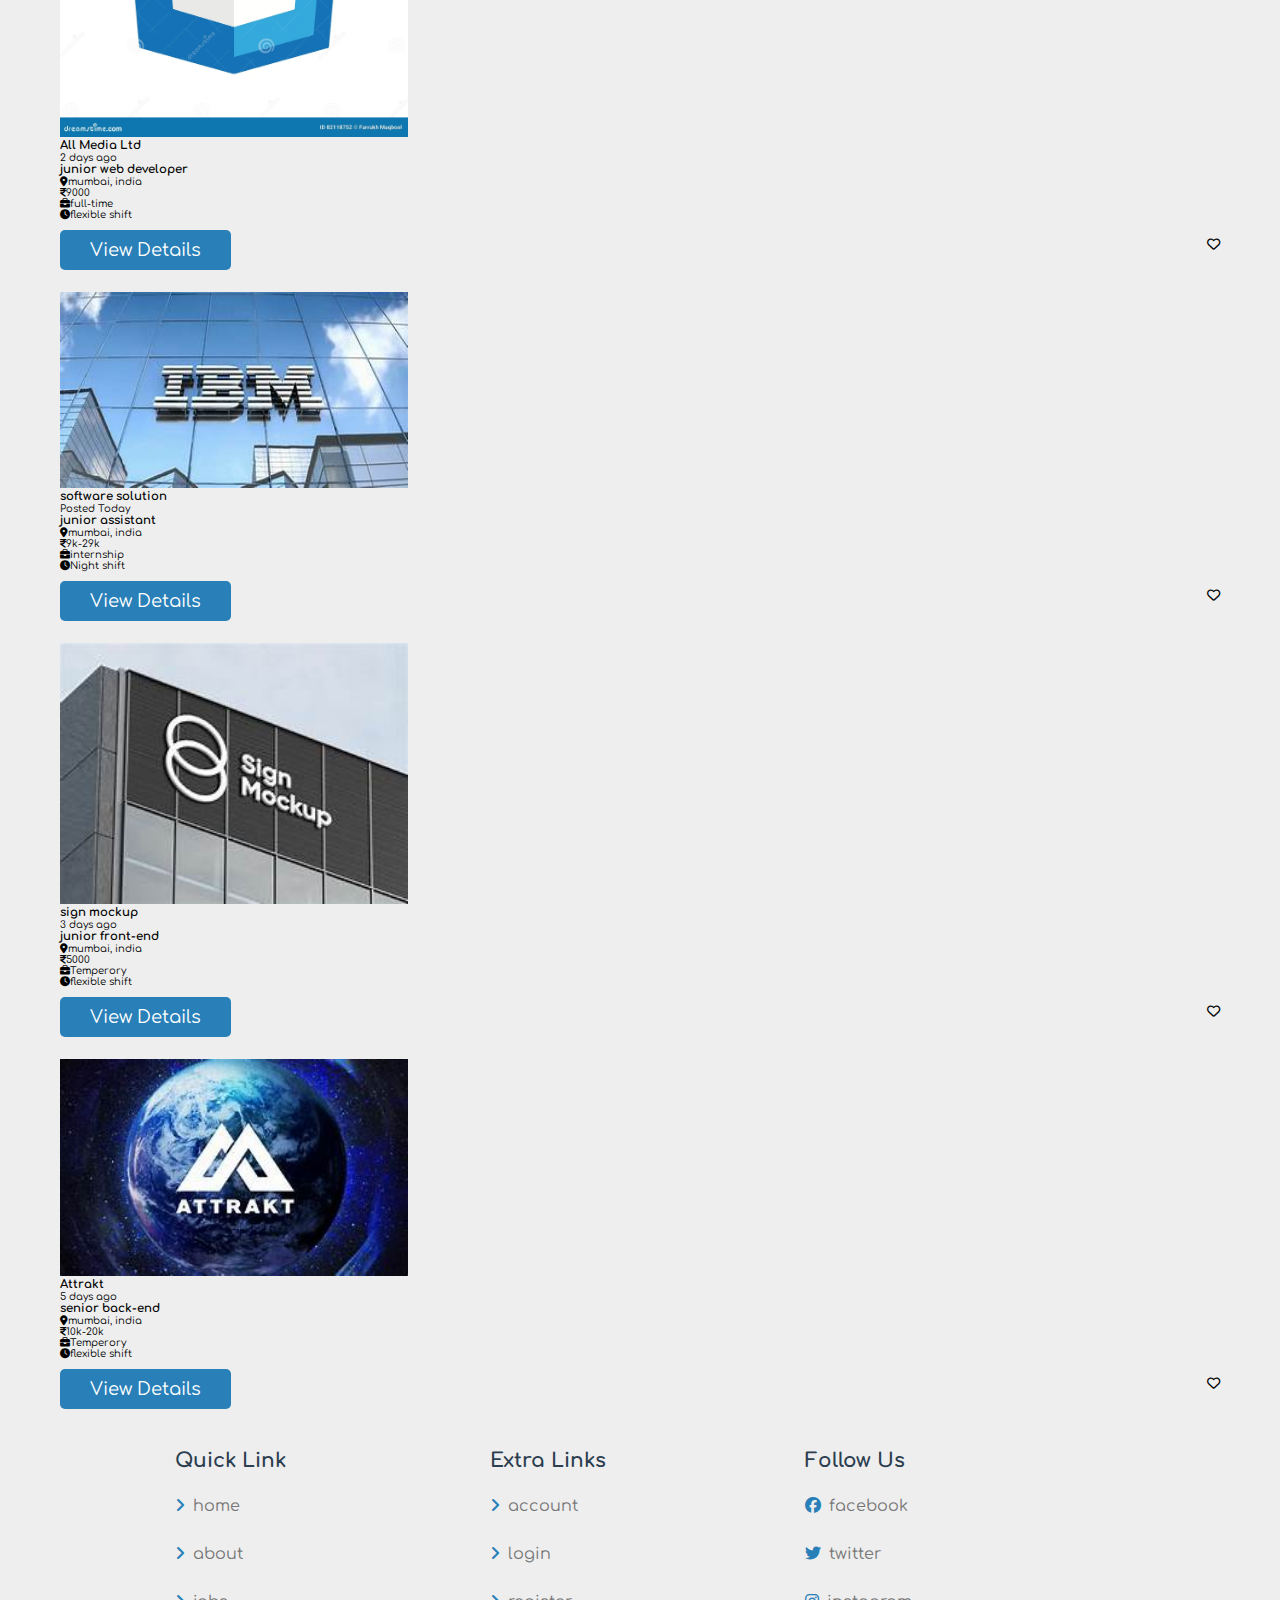
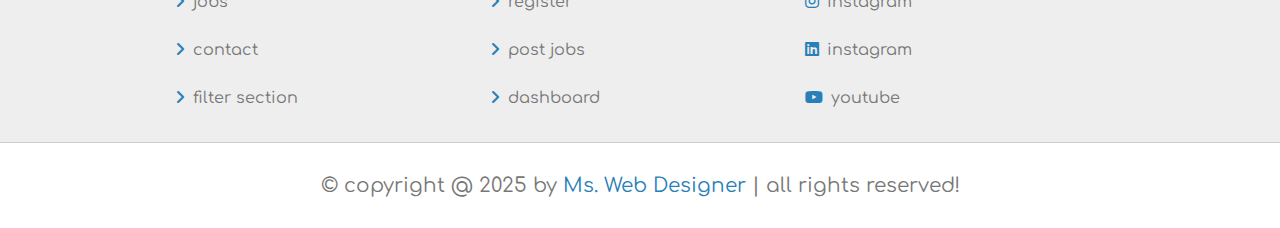
<file: JOB BOARD WEB/CODESOFT/jobs.html>
<!DOCTYPE html>
<html lang="en">
<head>
    <meta charset="UTF-8">
    <meta http-equiv="X-UA-Compatible" content="IE=edge">
    <meta name="viewport" content="width=device-width, initial-scale=1.0">
    <title>jobs</title>
    <link rel="stylesheet" href="./style.css">
</head>
<body>
    <header class="header">

        <section class="flex">

            <div id="menu-btn" class="fas fa-bars-staggered"></div>

            <a href="index.html" class="logo"><i class="fas fa-briefcase"></i>JobHunt.</a>
            <ul class="nav-menu">
                <li><a href="index.html">Home</a></li>
                <li><a href="About.html">About Us</a></li>
                <li><a href="jobs.html">All Jobs</a></li>
                <li><a href="contact.html">Contact Us</a></li>
                <li><a href="login.html">Account</a></li>
              </ul>  
        <a href="#" class="btn" style="margin-top: 0;">Post Job</a>
        </section>
    </header>

    <section class="job-filter">
      <h1 class="heading">filter jobs</h1>
      <form action="" method="post">
        <div class="flex">
            <div class="box">
                <p>job title<span>*</span></p>
                <input type="text" name="title" placeholder="keyword, category or company" required maxlength="20" class="input">
            </div>
            <div class="box">
                <p>job location</p>
                <input type="text" name="location" placeholder="city, state or country" required maxlength="50" class="input">
            </div>
        </div>
        <div class="dropdown-container">
            <div class="dropdown">
                <input type="text" readonly placeholder="date posted" name="date" maxlength="20" class="output">
                <div class="lists">
                  <p class="items">today</p>
                  <p class="items">3 days ago</p>
                  <p class="items">5 days ago</p>
                  <p class="items">7 days ago</p>
                  <p class="items">15 days ago</p>
                </div>
              </div>
              <div class="dropdown">
                <input type="text" readonly placeholder="estimated salary" name="date" maxlength="20" class="output">
                <div class="lists">
                  <p class="items">1k-2k</p>
                  <p class="items">1k-5k</p>
                  <p class="items">5k-10k</p>
                  <p class="items">10k-20k</p>
                  <p class="items">20k-30k</p>
                  <p class="items">30k-40k</p>
                  <p class="items">40k-50k</p>
                  <p class="items">50k-1lakhs</p>
                  <p class="items">1lakhs-5lakhs</p>
                  <p class="items">50lakhs-1crore</p>
                </div>
              </div>
              <div class="dropdown">
                <input type="text" readonly placeholder="job type" name="date" maxlength="20" class="output">
                <div class="lists">
                  <p class="items">full-time</p>
                  <p class="items">part-time</p>
                  <p class="items">intership</p>
                  <p class="items">contract</p>
                  <p class="items">temperary</p>
                  <p class="items">freshers</p>
                </div>
              </div>
            <div class="dropdown">
              <input type="text" readonly placeholder="education level" name="date" maxlength="20" class="output">
              <div class="lists">
                <p class="items">10th pass</p>
                <p class="items">12th pass</p>
                <p class="items">bachelor's degree</p>
                <p class="items">master's degree</p>
                <p class="items">diploma</p>
              </div>
            </div>
            <div class="dropdown">
                <input type="text" readonly placeholder="work shifts" name="date" maxlength="20" class="output">
                <div class="lists">
                  <p class="items">day shifts</p>
                  <p class="items">night shift</p>
                  <p class="items">flexible shif</p>
                  <p class="items">fixed shift</p>
                  <p class="items">part time</p>
                </div>
              </div>
          </div>
      </form>  
    </section>

    <section class="job container">
        <h1 class="heading">all jobs</h1>
        <div class="box-container">
            <div class="box">
                <div class="company">
                    <img src="./image 1.jpg" alt="" width="30%">
                    <div>
                        <h3>IT infoysys co.</h3>
                        <span>2 days ago</span>
                    </div>
                </div>
                <h3 class="job title">senior web developer</h3>
                <p class="location"><i class="fas fa-map-marker-alt"></i><span>mumbai, india</span></p>
                <div class="tags">
                    <p><i class="fas fa-indian-rupee-sign"></i><span>10k - 25k</span></p>
                    <p><i class="fas fa-briefcase"></i><span>part-time</span></p>
                    <p><i class="fas fa-clock"></i><span>day shift</span></p>
                </div>
                <div class="flex-btn">
                    <a href="viewjob.html" class="btn">view details</a>
                    <button  class="far fa-heart"></button>
                </div>
            </div>
            <br></br>

            <div class="box">
                <div class="company">
                    <img src="./image 2.jpg" alt="" width="30%">
                    <div>
                        <h3>All India Ltd</h3>
                        <span>2 days ago</span>
                    </div>
                </div>
                <h3 class="job title">qualified developer</h3>
                <p class="location"><i class="fas fa-map-marker-alt"></i><span>mumbai, india</span></p>
                <div class="tags">
                    <p><i class="fas fa-indian-rupee-sign"></i><span>9000</p>
                    <p><i class="fas fa-briefcase"></i><span>full-time</span></p>
                    <p><i class="fas fa-clock"></i><span>flexible shift</span></p>
                </div>
                <div class="flex-btn">
                    <a href="viewjob.html" class="btn">view details</a>
                    <button class="far fa-heart"></button>
                </div>
            </div><br></br>

            <div class="box">
                <div class="company">
                    <img src="./image 3.webp" alt="" width="30%">
                    <div>
                        <h3>All Media Ltd</h3>
                        <p>2 days ago</p>
                    </div>
                </div>
                <h3 class="job title">junior web developer</h3>
                <p class="location"><i class="fas fa-map-marker-alt"></i><span>mumbai, india</span></p>
                <div class="tags">
                    <p><i class="fas fa-indian-rupee-sign"></i><span>9000</p>
                    <p><i class="fas fa-briefcase"></i><span>full-time</span></p>
                    <p><i class="fas fa-clock"></i><span>flexible shift</span></p>
                </div>
                <div class="flex-btn">
                    <a href="viewjob.html" class="btn">view details</a>
                    <button class="far fa-heart"></button>
                </div>
            </div>
            <br></br>

            <div class="box">
                <div class="company">
                    <img src="./image 4.jpg" alt="" width="30%">
                    <div>
                        <h3>software solution</h3>
                        <p>Posted Today</p>
                    </div>
                </div>
                <h3 class="job title">junior assistant</h3>
                <p class="location"><i class="fas fa-map-marker-alt"></i><span>mumbai, india</span></p>
                <div class="tags">
                    <p><i class="fas fa-indian-rupee-sign"></i><span>9k-29k</p>
                    <p><i class="fas fa-briefcase"></i><span>internship</span></p>
                    <p><i class="fas fa-clock"></i><span>Night shift</span></p>
                </div>
                <div class="flex-btn">
                    <a href="viewjob.html" class="btn">view details</a>
                    <button class="far fa-heart"></button>
                </div>
            </div>
            <br></br>

            <div class="box">
                <div class="company">
                    <img src="./image 5.jpg" alt="" width="30%">
                    <div>
                        <h3>sign mockup</h3>
                        <p>3 days ago</p>
                    </div>
                </div>
                <h3 class="job title">junior front-end</h3>
                <p class="location"><i class="fas fa-map-marker-alt"></i><span>mumbai, india</span></p>
                <div class="tags">
                    <p><i class="fas fa-indian-rupee-sign"></i><span>5000</p>
                    <p><i class="fas fa-briefcase"></i><span>Temperory</span></p>
                    <p><i class="fas fa-clock"></i><span>flexible shift</span></p>
                </div>
                <div class="flex-btn">
                    <a href="viewjob.html" class="btn">view details</a>
                    <button class="far fa-heart"></button>
                </div>
            </div>
            <br></br>

            <div class="box">
                <div class="company">
                    <img src="./image 6.jpg" alt="" width="30%">
                    <div>
                        <h3>Attrakt</h3>
                        <p>5 days ago</p>
                    </div>
                </div>
                <h3 class="job title">senior back-end</h3>
                <p class="location"><i class="fas fa-map-marker-alt"></i><span>mumbai, india</span></p>
                <div class="tags">
                    <p><i class="fas fa-indian-rupee-sign"></i><span>10k-20k</p>
                    <p><i class="fas fa-briefcase"></i><span>Temperory</span></p>
                    <p><i class="fas fa-clock"></i><span>flexible shift</span></p>
                </div>
                <div class="flex-btn">
                    <a href="viewjob.html" class="btn">view details</a>
                    <button class="far fa-heart"></button>
                </div>
            </div>

        </div>
    </section>

    <footer class="footer">
        <section class="grid">
            <div class="box">
                <h3>quick link</h3>
                 <a href="index.html"><i class="fas fa-angle-right"></i>home</a>
                 <a href="about.html"><i class="fas fa-angle-right"></i>about</a>
                 <a href="jobs.html"><i class="fas fa-angle-right"></i>jobs</a>
                 <a href="contact.html"><i class="fas fa-angle-right"></i>contact</a>
                 <a href="#"><i class="fas fa-angle-right"></i>filter section</a>
            </div>

            <div class="box">
                <h3>extra links</h3>
                 <a href="#"><i class="fas fa-angle-right"></i>account</a>
                 <a href="login.html"><i class="fas fa-angle-right"></i>login</a>
                 <a href="register.html"><i class="fas fa-angle-right"></i>register</a>
                 <a href="#"><i class="fas fa-angle-right"></i>post jobs</a>
                 <a href="#"><i class="fas fa-angle-right"></i>dashboard</a>
            </div>

            <div class="box">
                <h3>follow us</h3>
                 <a href="#"><i class="fab fa-facebook"></i>facebook</a>
                 <a href="#"><i class="fab fa-twitter"></i>twitter</a>
                 <a href="#"><i class="fab fa-instagram"></i>instagram</a>
                 <a href="#"><i class="fab fa-linkedin"></i>instagram</a>
                 <a href="#"><i class="fab fa-youtube"></i>youtube</a>
            </div>
        </section>

        <div class="credit">&copy; copyright @ 2025 by <span>ms. web designer</span> | all rights reserved!</div>
    </footer>

    <script src="./javascript.js"></script>

    <script>
        let dropdown_items = document.querySelectorAll('.job-filter form .dropdown-container .dropdown .lists .items');

        dropdown_items.forEach(items =>{
            items.onclick = () =>{
                items_parent = items.parentElement.parentElement;
                let output = items_parent.querySelector('.output');
                output.value = items.innerText; 
            }
        });
    </script>
    
</body>
</html>
</file>
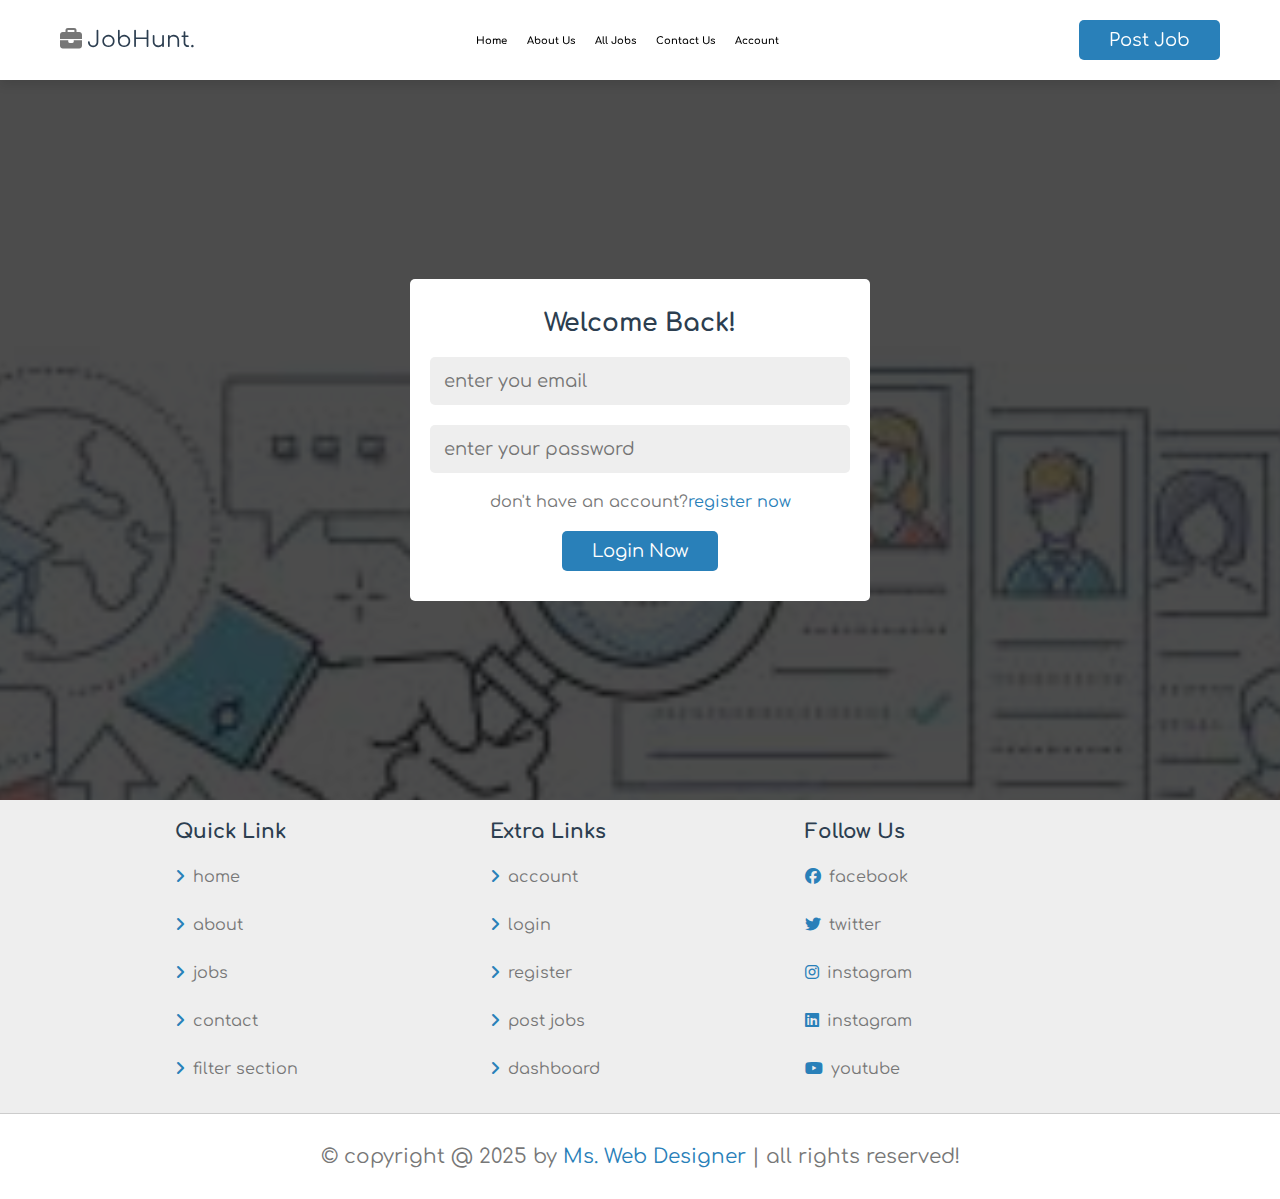
<file: JOB BOARD WEB/CODESOFT/login.html>
<!DOCTYPE html>
<html lang="en">
<head>
    <meta charset="UTF-8">
    <meta http-equiv="X-UA-Compatible" content="IE=edge">
    <meta name="viewport" content="width=device-width, initial-scale=1.0">
    <title>login</title>
    <link rel="stylesheet" href="./style.css">
</head>
<body>
    <header class="header">

        <section class="flex">

            <div id="menu-btn" class="fas fa-bars-staggered"></div>

            <a href="index.html" class="logo"><i class="fas fa-briefcase"></i>JobHunt.</a>
            <ul class="nav-menu">
                <li><a href="#">Home</a></li>
                <li><a href="#">About Us</a></li>
                <li><a href="#">All Jobs</a></li>
                <li><a href="#">Contact Us</a></li>
                <li><a href="#">Account</a></li>
              </ul>
        <a href="#" class="btn" style="margin-top: 0;">Post Job</a>
        </section>
    </header>

    <div class="account-form-container">
    <section class="account-form">
        <form action="" method="post">
            <h3>welcome back!</h3>
            <input type="text" required name="name" maxlength="50" placeholder="enter you email" class="input">
            <input type="password" required name="pass" maxlength="20" placeholder="enter your password" class="input">
            <p>don't have an account?<a href="register.html">register now</a></p>
            <input type="submit" value="login now" name="submit" class="btn">
                </form>
    </section>
    </div>

    <footer class="footer">
        <section class="grid">
            <div class="box">
                <h3>quick link</h3>
                 <a href="index.html"><i class="fas fa-angle-right"></i>home</a>
                 <a href="about.html"><i class="fas fa-angle-right"></i>about</a>
                 <a href="jobs.html"><i class="fas fa-angle-right"></i>jobs</a>
                 <a href="contact.html"><i class="fas fa-angle-right"></i>contact</a>
                 <a href="#"><i class="fas fa-angle-right"></i>filter section</a>
            </div>

            <div class="box">
                <h3>extra links</h3>
                 <a href="#"><i class="fas fa-angle-right"></i>account</a>
                 <a href="login.html"><i class="fas fa-angle-right"></i>login</a>
                 <a href="register.html"><i class="fas fa-angle-right"></i>register</a>
                 <a href="#"><i class="fas fa-angle-right"></i>post jobs</a>
                 <a href="#"><i class="fas fa-angle-right"></i>dashboard</a>
            </div>

            <div class="box">
                <h3>follow us</h3>
                 <a href="#"><i class="fab fa-facebook"></i>facebook</a>
                 <a href="#"><i class="fab fa-twitter"></i>twitter</a>
                 <a href="#"><i class="fab fa-instagram"></i>instagram</a>
                 <a href="#"><i class="fab fa-linkedin"></i>instagram</a>
                 <a href="#"><i class="fab fa-youtube"></i>youtube</a>
            </div>
        </section>

        <div class="credit">&copy; copyright @ 2025 by <span>ms. web designer</span> | all rights reserved!</div>
    </footer>



 






    <script src="./javascript.js"></script>
    
</body>
</html>
</file>
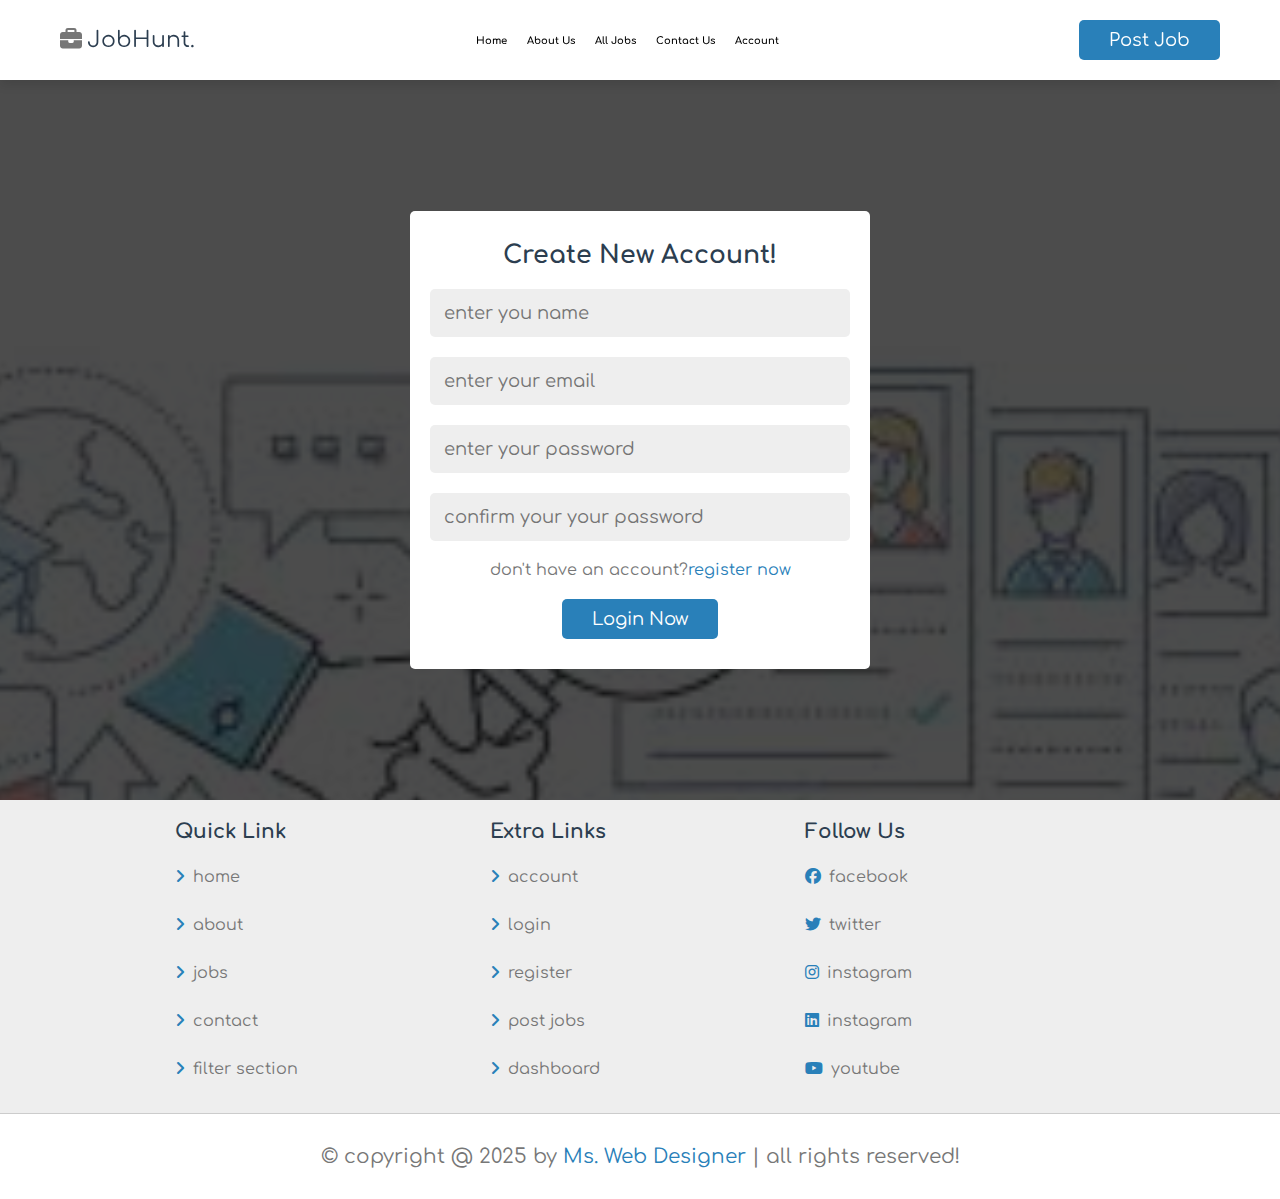
<file: JOB BOARD WEB/CODESOFT/register.html>
<!DOCTYPE html>
<html lang="en">
<head>
    <meta charset="UTF-8">
    <meta http-equiv="X-UA-Compatible" content="IE=edge">
    <meta name="viewport" content="width=device-width, initial-scale=1.0">
    <title>register</title>
    <link rel="stylesheet" href="./style.css">
</head>
<body>
    <header class="header">

        <section class="flex">

            <div id="menu-btn" class="fas fa-bars-staggered"></div>

            <a href="index.html" class="logo"><i class="fas fa-briefcase"></i>JobHunt.</a>
        <ul class="nav-menu">
            <li><a href="#">Home</a></li>
            <li><a href="#">About Us</a></li>
            <li><a href="#">All Jobs</a></li>
            <li><a href="#">Contact Us</a></li>
            <li><a href="#">Account</a></li>
          </ul>
        <a href="#" class="btn" style="margin-top: 0;">Post Job</a>
        </section>
    </header>

    <div class="account-form-container">
        <section class="account-form">
            <form action="" method="post">
                <h3>Create New Account!</h3>
                <input type="text" required name="name" maxlength="20" placeholder="enter you name" class="input">
                <input type="email" required name="email" maxlength="50" placeholder="enter your email" class="input">             
                <input type="password" required name="pass" maxlength="20" placeholder="enter your password" class="input">
                <input type="password" required name="pass" maxlength="20" placeholder="confirm your your password" class="input">
                <p>don't have an account?<a href="register.html">register now</a></p>
                <input type="submit" value="login now" name="submit" class="btn">
                    </form>
        </section>
        </div>




    <footer class="footer">
        <section class="grid">
            <div class="box">
                <h3>quick link</h3>
                 <a href="index.html"><i class="fas fa-angle-right"></i>home</a>
                 <a href="about.html"><i class="fas fa-angle-right"></i>about</a>
                 <a href="jobs.html"><i class="fas fa-angle-right"></i>jobs</a>
                 <a href="contact.html"><i class="fas fa-angle-right"></i>contact</a>
                 <a href="#"><i class="fas fa-angle-right"></i>filter section</a>
            </div>

            <div class="box">
                <h3>extra links</h3>
                 <a href="#"><i class="fas fa-angle-right"></i>account</a>
                 <a href="login.html"><i class="fas fa-angle-right"></i>login</a>
                 <a href="register.html"><i class="fas fa-angle-right"></i>register</a>
                 <a href="#"><i class="fas fa-angle-right"></i>post jobs</a>
                 <a href="#"><i class="fas fa-angle-right"></i>dashboard</a>
            </div>

            <div class="box">
                <h3>follow us</h3>
                 <a href="#"><i class="fab fa-facebook"></i>facebook</a>
                 <a href="#"><i class="fab fa-twitter"></i>twitter</a>
                 <a href="#"><i class="fab fa-instagram"></i>instagram</a>
                 <a href="#"><i class="fab fa-linkedin"></i>instagram</a>
                 <a href="#"><i class="fab fa-youtube"></i>youtube</a>
            </div>
        </section>

        <div class="credit">&copy; copyright @ 2025 by <span>ms. web designer</span> | all rights reserved!</div>
    </footer>



 






    <script src="./javascript.js"></script>
    
</body>
</html>
</file>
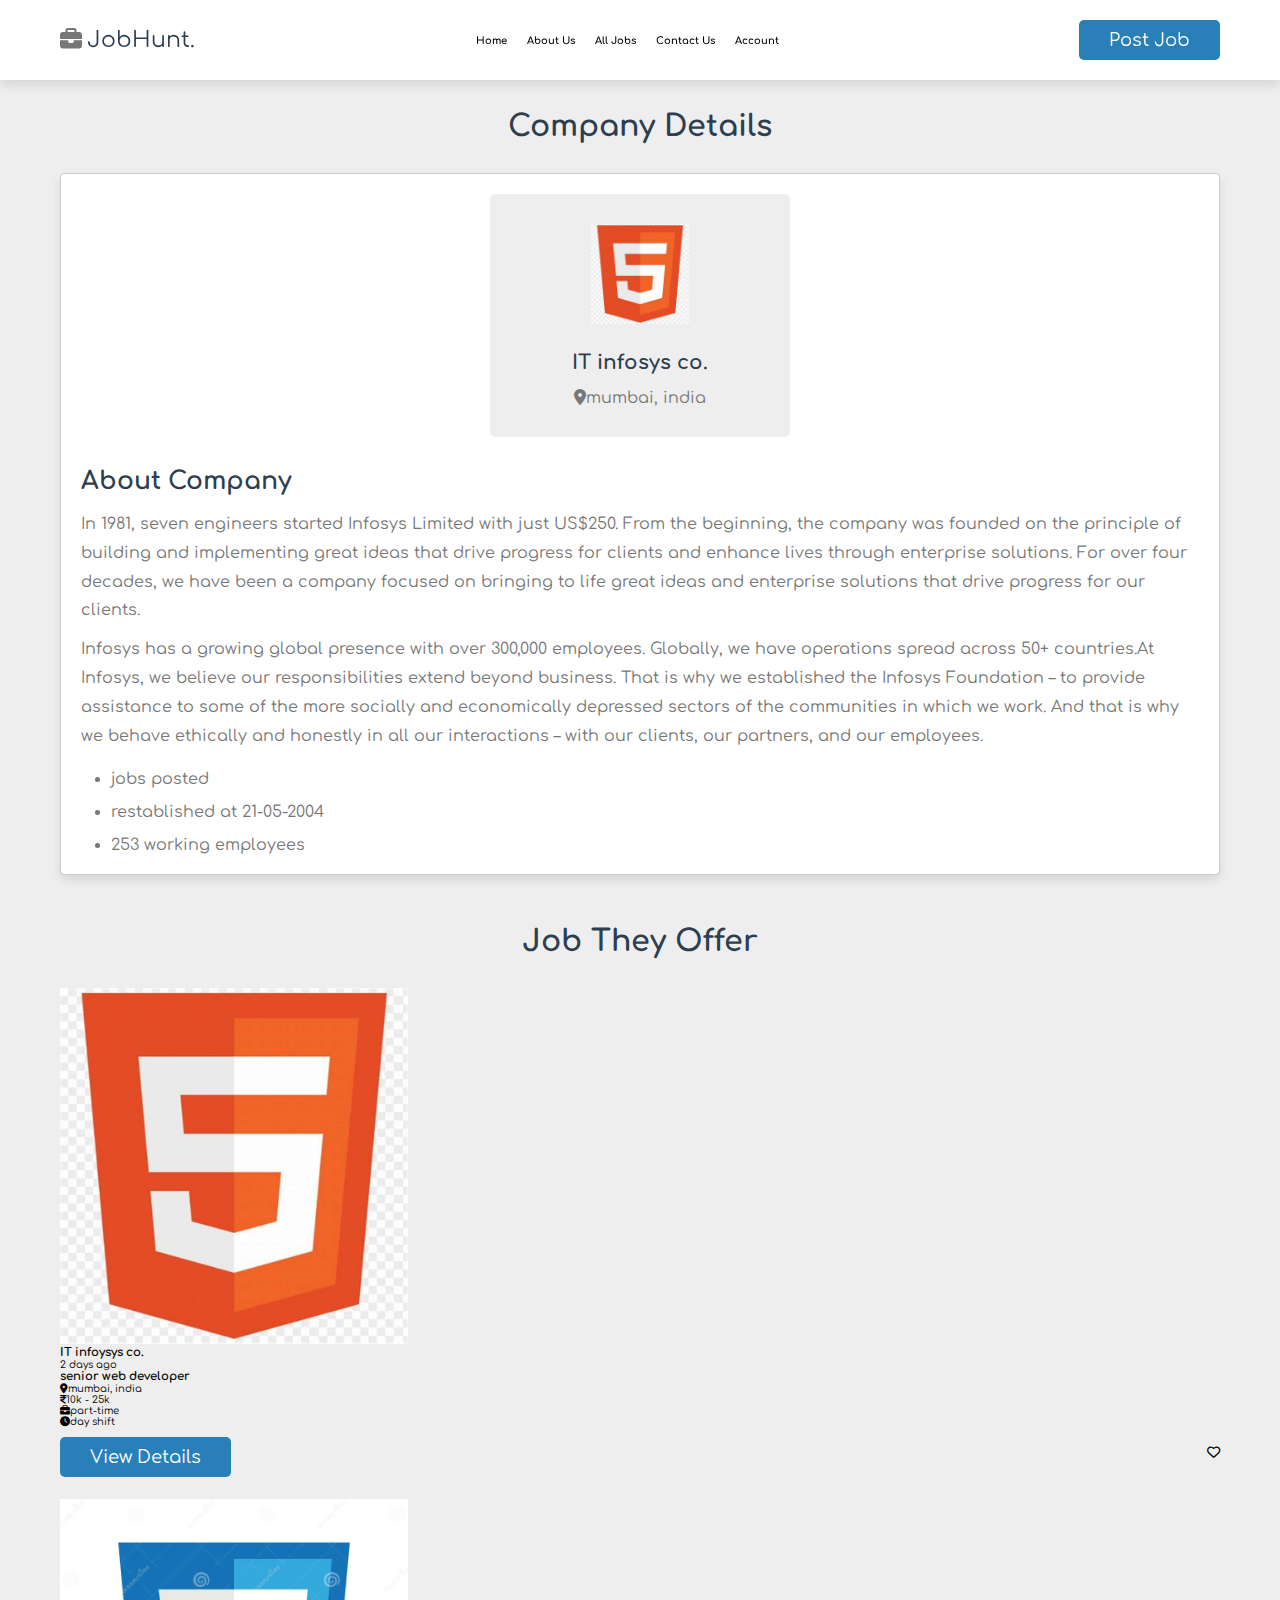
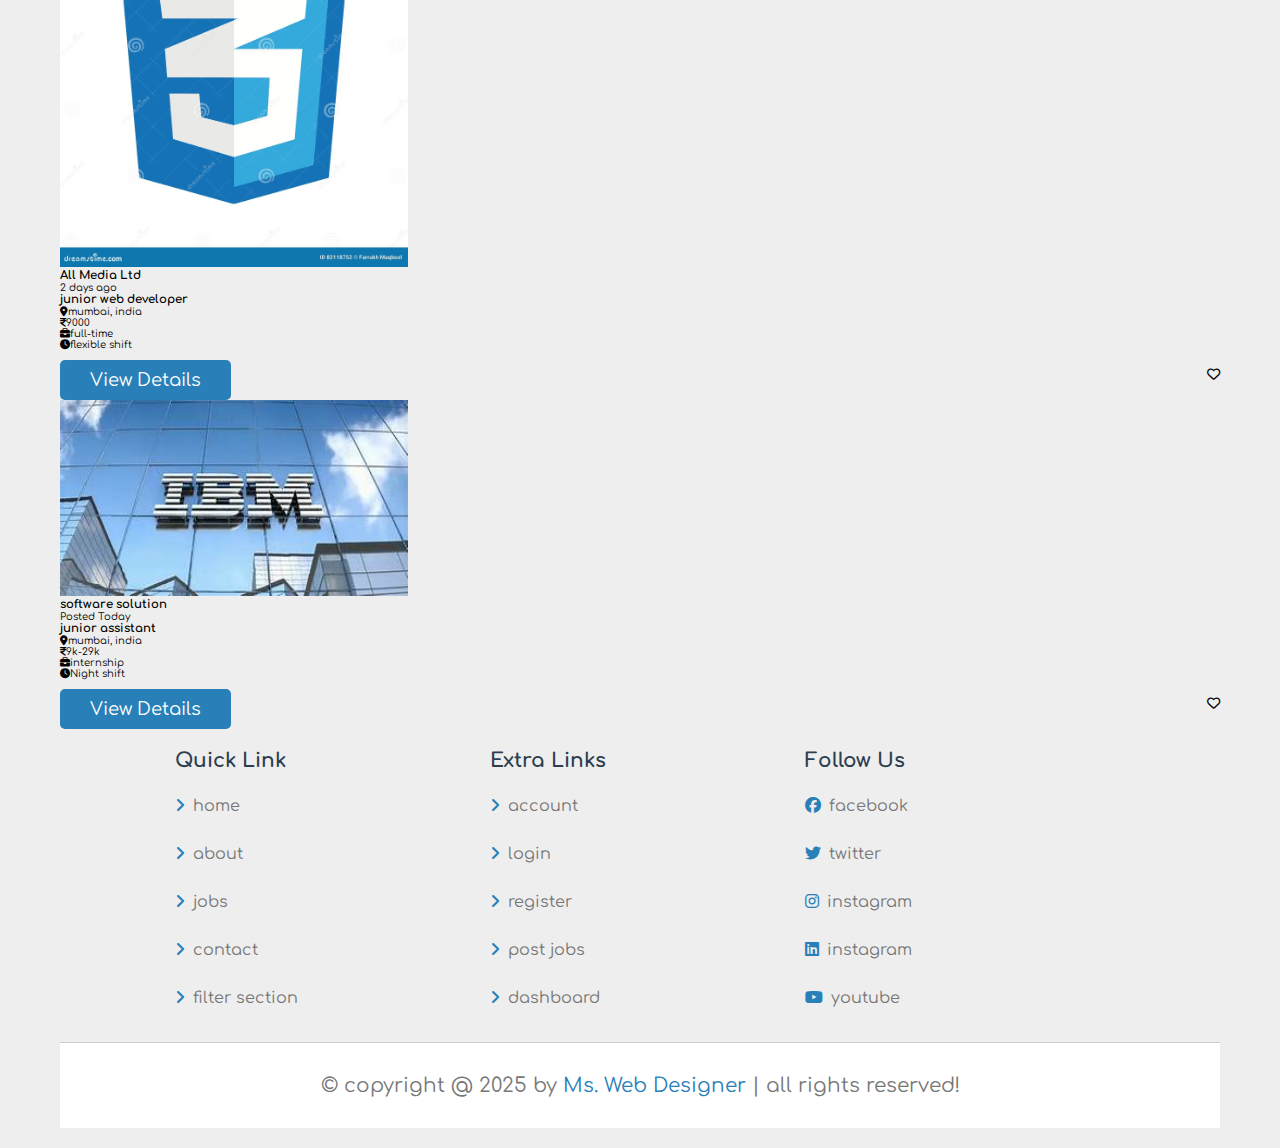
<file: JOB BOARD WEB/CODESOFT/view_company.html>
<!DOCTYPE html>
<html lang="en">
<head>
    <meta charset="UTF-8">
    <meta http-equiv="X-UA-Compatible" content="IE=edge">
    <meta name="viewport" content="width=device-width, initial-scale=1.0">
    <title>viewcompany</title>
    <link rel="stylesheet" href="./style.css">
</head>
<body>
    <header class="header">

        <section class="flex">

            <div id="menu-btn" class="fas fa-bars-staggered"></div>

            <a href="index.html" class="logo"><i class="fas fa-briefcase"></i>JobHunt.</a>
            <ul class="nav-menu">
                <li><a href="index.html">Home</a></li>
                <li><a href="About.html">About Us</a></li>
                <li><a href="jobs.html">All Jobs</a></li>
                <li><a href="contact.html">Contact Us</a></li>
                <li><a href="login.html">Account</a></li>
              </ul>  
        <a href="#" class="btn" style="margin-top: 0;">Post Job</a>
        </section>
    </header>

    <section class="view-company">
        <h1 class="heading">company details</h1>
        <div class="details">
            <div class="info">
                <img src="./image 1.jpg" alt="" width="50%">
                <h3>IT infosys co.</h3>
                <P><i class="fas fa-map-marker-alt"></i>mumbai, india</P>
            </div>
            <div class="description">
                <h3>about company</h3>
                <P>In 1981, seven engineers started Infosys Limited with just US$250. From the beginning, the company was founded on the principle of building and implementing great ideas that drive progress for clients and enhance lives through enterprise solutions. For over four decades, we have been a company focused on bringing to life great ideas and enterprise solutions that drive progress for our clients.</P>
                <p>Infosys has a growing global presence with over 300,000 employees. Globally, we have operations spread across 50+ countries.At Infosys, we believe our responsibilities extend beyond business. That is why we established the Infosys Foundation – to provide assistance to some of the more socially and economically depressed sectors of the communities in which we work. And that is why we behave ethically and honestly in all our interactions – with our clients, our partners, and our employees.</p>
            </div>
            <ul>
                <li>jobs posted</li>
                <li>restablished at 21-05-2004</li>
                <li>253 working employees</li>
            </ul>
        </div>
    </section>

    <section class="job container">
        <h1 class="heading">job they offer</h1>
        <div class="box-container">
            <div class="box">
                <div class="company">
                    <img src="./image 1.jpg" alt="" width="30%">
                    <div>
                        <h3>IT infoysys co.</h3>
                        <span>2 days ago</span>
                    </div>
                </div>
                <h3 class="job title">senior web developer</h3>
                <p class="location"><i class="fas fa-map-marker-alt"></i><span>mumbai, india</span></p>
                <div class="tags">
                    <p><i class="fas fa-indian-rupee-sign"></i><span>10k - 25k</span></p>
                    <p><i class="fas fa-briefcase"></i><span>part-time</span></p>
                    <p><i class="fas fa-clock"></i><span>day shift</span></p>
                </div>
                <div class="flex-btn">
                    <a href="viewjob.html" class="btn">view details</a>    
                    <button  class="far fa-heart"></button>
                </div>
            </div>
            <br></br>

            

            <div class="box">
                <div class="company">
                    <img src="./image 3.webp" alt="" width="30%">
                    <div>
                        <h3>All Media Ltd</h3>
                        <p>2 days ago</p>
                    </div>
                </div>
                <h3 class="job title">junior web developer</h3>
                <p class="location"><i class="fas fa-map-marker-alt"></i><span>mumbai, india</span></p>
                <div class="tags">
                    <p><i class="fas fa-indian-rupee-sign"></i><span>9000</p>
                    <p><i class="fas fa-briefcase"></i><span>full-time</span></p>
                    <p><i class="fas fa-clock"></i><span>flexible shift</span></p>
                </div>
                <div class="flex-btn">
                    <a href="viewjob.html" class="btn">view details</a>
                    <button class="far fa-heart"></button>
                </div>
            </div>

           <div class="box">
                <div class="company">
                    <img src="./image 4.jpg" alt="" width="30%">
                    <div>
                        <h3>software solution</h3>
                        <p>Posted Today</p>
                    </div>
                </div>
                <h3 class="job title">junior assistant</h3>
                <p class="location"><i class="fas fa-map-marker-alt"></i><span>mumbai, india</span></p>
                <div class="tags">
                    <p><i class="fas fa-indian-rupee-sign"></i><span>9k-29k</p>
                    <p><i class="fas fa-briefcase"></i><span>internship</span></p>
                    <p><i class="fas fa-clock"></i><span>Night shift</span></p>
                </div>
                <div class="flex-btn">
                    <a href="viewjob.html" class="btn">view details</a>
                    <button class="far fa-heart"></button>
                </div>
            </div>

    <footer class="footer">
        <section class="grid">
            <div class="box">
                <h3>quick link</h3>
                 <a href="index.html"><i class="fas fa-angle-right"></i>home</a>
                 <a href="about.html"><i class="fas fa-angle-right"></i>about</a>
                 <a href="jobs.html"><i class="fas fa-angle-right"></i>jobs</a>
                 <a href="contact.html"><i class="fas fa-angle-right"></i>contact</a>
                 <a href="#"><i class="fas fa-angle-right"></i>filter section</a>
            </div>

            <div class="box">
                <h3>extra links</h3>
                 <a href="#"><i class="fas fa-angle-right"></i>account</a>
                 <a href="login.html"><i class="fas fa-angle-right"></i>login</a>
                 <a href="register.html"><i class="fas fa-angle-right"></i>register</a>
                 <a href="#"><i class="fas fa-angle-right"></i>post jobs</a>
                 <a href="#"><i class="fas fa-angle-right"></i>dashboard</a>
            </div>

            <div class="box">
                <h3>follow us</h3>
                 <a href="#"><i class="fab fa-facebook"></i>facebook</a>
                 <a href="#"><i class="fab fa-twitter"></i>twitter</a>
                 <a href="#"><i class="fab fa-instagram"></i>instagram</a>
                 <a href="#"><i class="fab fa-linkedin"></i>instagram</a>
                 <a href="#"><i class="fab fa-youtube"></i>youtube</a>
            </div>
        </section>

        <div class="credit">&copy; copyright @ 2025 by <span>ms. web designer</span> | all rights reserved!</div>
    </footer>

    <script src="./javascript.js"></script>
    
</body>
</html>
</file>
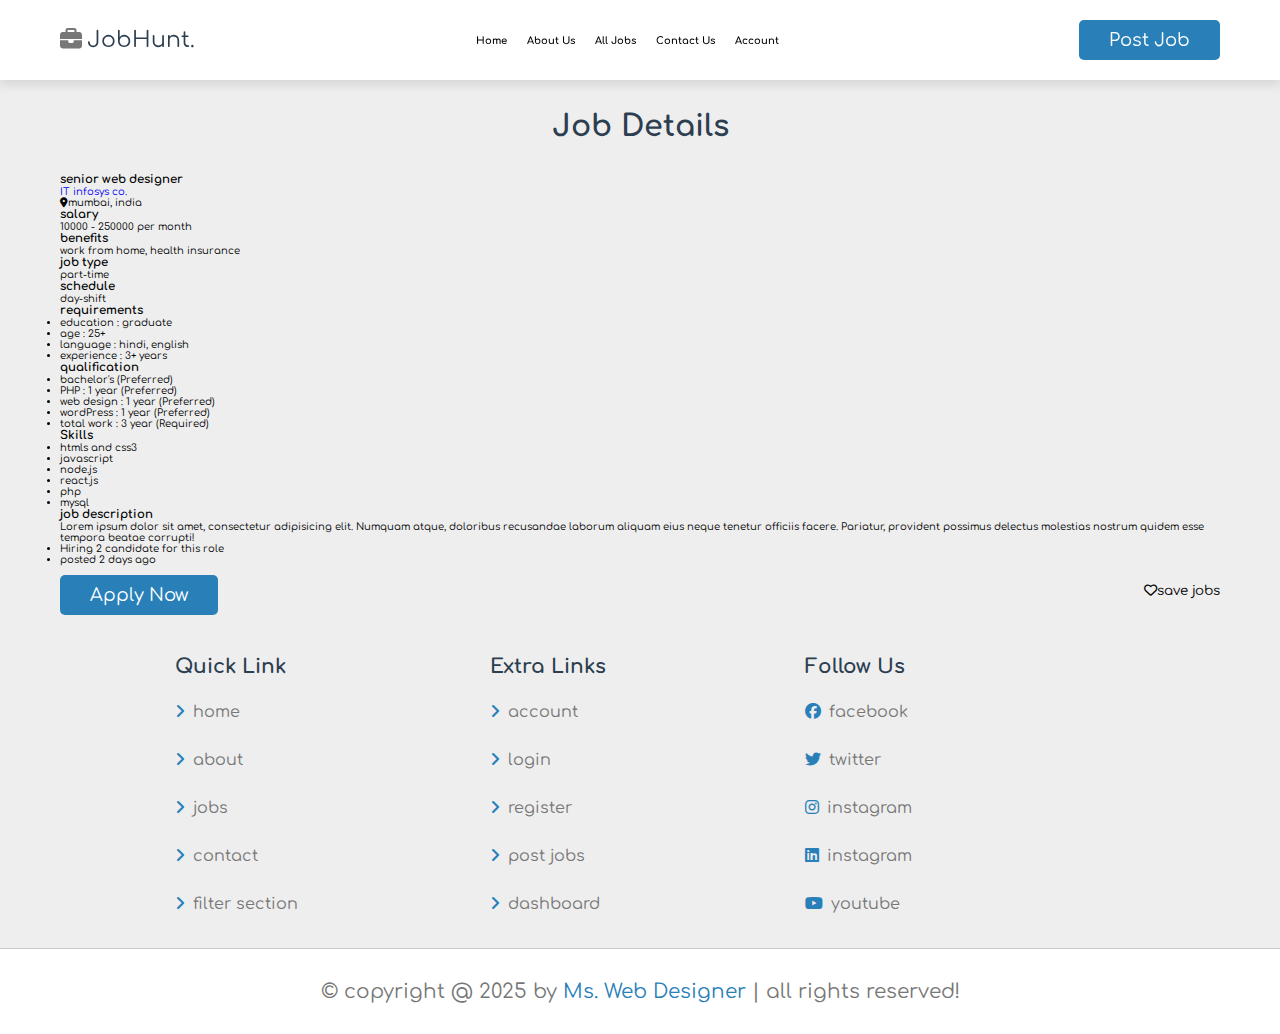
<file: JOB BOARD WEB/CODESOFT/viewjob.html>
<!DOCTYPE html>
<html lang="en">
<head>
    <meta charset="UTF-8">
    <meta http-equiv="X-UA-Compatible" content="IE=edge">
    <meta name="viewport" content="width=device-width, initial-scale=1.0">
    <title>viewjob</title>
    <link rel="stylesheet" href="./style.css">
</head>
<body>
    <header class="header">

        <section class="flex">

            <div id="menu-btn" class="fas fa-bars-staggered"></div>

            <a href="index.html" class="logo"><i class="fas fa-briefcase"></i>JobHunt.</a>
            <ul class="nav-menu">
                <li><a href="index.html">Home</a></li>
                <li><a href="About.html">About Us</a></li>
                <li><a href="jobs.html">All Jobs</a></li>
                <li><a href="contact.html">Contact Us</a></li>
                <li><a href="login.html">Account</a></li>
              </ul>  
                
        <a href="#" class="btn" style="margin-top: 0;">Post Job</a>
        </section>
    </header>


    <section class="job details">
        <h1 class="heading">job details</h1>
        <div class="details">
            <div class="job-info">
            <h3>senior web designer</h3>
            <a href="view_company.html">IT infosys co.</a>
            <p><i class="fas fa-map-marker-alt"></i>mumbai, india</p>
           </div>
           <div class="basic-details">
            <h3>salary</h3>
            <p>10000 - 250000 per month</p>
            <h3>benefits</h3>
            <p>work from home, health insurance</p>
            <h3>job type</h3>
            <p>part-time</p>
            <h3>schedule</h3>
            <p>day-shift</p>
           </div>  
           <ul>
            <h3>requirements</h3>
            <li>education : <span>graduate</span></li>
             <li>age : <span>25+</span></li>
             <li>language : <span>hindi, english</span></li>
             <li>experience : <span>3+ years</span></li>
           </ul>
           <ul>
            <h3>qualification</h3>
            <li>bachelor's (Preferred)</li>
            <li>PHP : 1 year (Preferred)</li>
            <li>web design : 1 year (Preferred)</li>
            <li>wordPress : 1 year (Preferred)</li>
            <li>total work : 3 year (Required)</li>
           </ul>
           <ul>
            <h3>Skills</h3>
            <li>htmls and css3</li>
            <li>javascript</li>
            <li>node.js</li>
            <li>react.js</li>
            <li>php</li>
            <li>mysql</li>
           </ul>
           <div class="description">
            <h3>job description</h3>
            <p>Lorem ipsum dolor sit amet, consectetur adipisicing elit. Numquam atque, doloribus recusandae laborum aliquam eius neque tenetur officiis facere. Pariatur, provident possimus delectus molestias nostrum quidem esse tempora beatae corrupti!</p>
            <ul>
                <li>Hiring 2 candidate for this role</li>
                <li>posted 2 days ago</li>
            </ul>
        </div>
        <form action="" method="post" class="flex-btn">
            <input type="submit" value="apply now" name="apply" class="btn">
            <button type="submit" class="save"><i class="far fa-heart"></i><span>save jobs</span></button>
        </form>
        </div>
    </section>

    <footer class="footer">
        <section class="grid">
            <div class="box">
                <h3>quick link</h3>
                 <a href="home.html"><i class="fas fa-angle-right"></i>home</a>
                 <a href="about.html"><i class="fas fa-angle-right"></i>about</a>
                 <a href="jobs.html"><i class="fas fa-angle-right"></i>jobs</a>
                 <a href="contact.html"><i class="fas fa-angle-right"></i>contact</a>
                 <a href="#"><i class="fas fa-angle-right"></i>filter section</a>
            </div>

            <div class="box">
                <h3>extra links</h3>
                 <a href="#"><i class="fas fa-angle-right"></i>account</a>
                 <a href="login.html"><i class="fas fa-angle-right"></i>login</a>
                 <a href="register.html"><i class="fas fa-angle-right"></i>register</a>
                 <a href="#"><i class="fas fa-angle-right"></i>post jobs</a>
                 <a href="#"><i class="fas fa-angle-right"></i>dashboard</a>
            </div>

            <div class="box">
                <h3>follow us</h3>
                 <a href="#"><i class="fab fa-facebook"></i>facebook</a>
                 <a href="#"><i class="fab fa-twitter"></i>twitter</a>
                 <a href="#"><i class="fab fa-instagram"></i>instagram</a>
                 <a href="#"><i class="fab fa-linkedin"></i>instagram</a>
                 <a href="#"><i class="fab fa-youtube"></i>youtube</a>
            </div>
        </section>

        <div class="credit">&copy; copyright @ 2025 by <span>ms. web designer</span> | all rights reserved!</div>
    </footer>



 






    <script src="./javascript.js"></script>
    
</body>
</html>
</file>
<file: JOB BOARD WEB/CODESOFT/style.css>
/* font awsome cdn link */
@import url('https://cdnjs.cloudflare.com/ajax/libs/font-awesome/6.7.2/css/all.min.css');

/* google fonts cdn link */
@import url('https://fonts.googleapis.com/css2?family=Comfortaa:wght@300..700&display=swap');



:root{
    --main-color: #2980b9;
    --red: red;
    --light-color: #777;
    --light-bg: #eee;
    --black: #2c3e50;
    --white: #fff;
    --box-shadow: 0 .5rem 1rem rgba(0,0,0,.1);
    --border: .1rem solid rgba(0,0,0,.2);
}

*{
    font-family: 'comfortaa', cursive;
    margin: 0; padding: 0;
    box-sizing: border-box;
    text-decoration: none;
    outline: none;
    border: none;
}

.nav-menu {
    display: flex;            /* Align items in a row */
    list-style: none;         /* Remove default bullet points */
    padding: 0;               /* Remove default padding */
    margin: 0;                /* Remove default margin */
  }
  
  .nav-menu li {
    margin-right: 20px;       /* Space between items */
  }
  
  .nav-menu li a {
    text-decoration: none;    /* Remove underline from links */
    color: black;             /* Set text color */
    font-weight: bold;        /* Make text bold */
  }



*::selection{
    background-color: var(--main-color);
    color: var(--white);
}

::-webkit-scrollbar{
    width: 1rem;
    height: .5rem;
}

::-webkit-scrollbar-track{
    background-color: transparent;
}

::-webkit-scrollbar-thumb{
    background-color: var(--main-color);
}

html{
    font-size: 62.5%;
    overflow-x: hidden;
    scroll-padding-top: 7rem;
    scroll-behavior: smooth;
}

body{
    background-color: var(--light-bg);
}

section{
    padding: 2rem;
    margin: 0 auto;
    max-width: 1200px;
}

.heading{
    text-align: center;
    margin-bottom: 2rem;
    font-size: 3rem;
    color: var(--black);
    text-transform: capitalize;
    padding: 1rem 0;
}

.btn {
    display: inline-block;
    margin-top: 1rem;
    padding: 1rem 3rem;
    cursor: pointer;
    font-size: 1.8rem;
    color: var(--white);
    background-color: var(--main-color);
    border-radius: .5rem;
    text-transform: capitalize;
    text-align: center;
}

.btn:hover{
    background-color: var(--black);
}

.flex-btn{
    display: flex;
    align-items: center;
    justify-content: space-between;
    column-gap: 1rem;
    flex-wrap: wrap;
}


.header{
    position: sticky;
    top: 0;
    left: 0;
    right: 0;
    background-color: var(--white);
    box-shadow: var(--box-shadow);
    z-index: 1000;

}

.header .flex{
    position: relative;
    display: flex;
    align-items: center;
    justify-content: space-between;
}

#menu-btn{
    font-size: 2.7rem;
    color: var(--black);
    cursor: pointer;
    display: none;
}

.header .flex .logo{
    font-size: 2.2rem;
    color: var(--black);
}  

.header .flex .logo i{
    margin-right: .5rem;
    color: var(--light-color);
}

.header .flex .navbar a{
    display: inline-block;
    padding: 1rem 1.5rem;
    font-size: 1.6rem;
    color: var(--light-color);
    border-radius: .5rem;
    text-transform: capitalize;
}

.header .flex .navbar a:hover{
    background-color: var(--main-color);
    color: var(--white);
}


.footer .grid{
    display: grid;
    grid-template-columns: repeat(auto-fit, 30rem);
    gap: 1.5rem;
    justify-content: center;
    align-items: flex-start;
}

.footer .grid .box h3{
    font-size: 2rem;
    color: var(--black);
    margin-bottom: 1rem 0;
    padding-bottom: 1rem;
    text-transform: capitalize;
}

.footer .grid .box a{
    display: block;
    padding: 1.5rem 0;
    font-size: 1.6rem;
    color: var(--light-color);
}

.footer .grid .box a i{
    color: var(--main-color);
    margin-right: .8rem;
    transition: .2s linear;
}

.footer .grid .box a:hover i{
    margin-right: 2rem;
}

.footer .credit{
    text-align: center;
    padding: 3rem 2rem;
    border-top:var(--border) ;
    background-color: var(--white);
    font-size: 2rem;
    color: var(--light-color);
    line-height: 2.5rem;
}

.footer .credit span{
    color: var(--main-color);
    text-transform: capitalize;
}




/* media queries */

@media (max-width:991px) { 
    html{
        font-size: 55%;
    }
    
}

.section-title{
    font-size: 5rem;
}


@media (max-width:768px) { 
    #mebu-btn{
        display: inline-block;
    } 
}

.header .flex .navbar{
    position: absolute;
    top: 99%;
    left: 0;
    right: 0;
    border-top: var(--border);
    background-color: var(--white);
    padding: 1rem .5rem;
}

.header .flex .navbar .active{
    clip-path: polygon(0 0, 100% 0, 100% 100%, 0 100%);
}

.header .flex .navbar a{
    display: block;
    padding: 1.5rem 2rem;
    clip-path: polygon(0 0, 100% 0, 100% 100%, 0 100%);
}

.home-container{
    background: url('./background\ image.jpg'), rgba(0,0,0,.7) no-repeat;
    background-size: cover;
    background-position: center;
    background-attachment: fixed;
    background-blend-mode: color;
}

.home-container .home{
    min-height: 80vh;
    display: flex;
    align-items: center;
    justify-content: center;
}

.home-container .home form{
    background-color: var(--white);
    width: 50rem;
    border-radius: .5rem;
    padding: 2rem;
    text-align: center;
}

.home-container .home form h3{
    font-size: 2.5rem;
    color: var(--black);
    margin-bottom: 1rem;
    text-transform: capitalize;
}

.home-container .home form p{
    text-align: left;
    font-size: 1.6rem;
    color: var(--light-color);
    padding-top: 1rem;
}

.home-container .home form p span{
    color: var(--red);
}

.home-container .home form .input{
    width: 100%;
    border-radius: .5rem;
    margin: 1rem 0;
    background-color: var(--light-bg);
    padding: 1.4rem;
    font-size: 1.8rem;
    color: var(--black);
}

.category .box-container{
    display: grid;
    grid-template-columns: repeat(auto-fit, 25rem);
    justify-content: center;
    align-items: flex-start;
    gap: 1.5rem;
}

.category .box-container .box{
    border-radius: .5rem;
    box-shadow: var(--box-shadow);
    border: var(--border);
    padding: 2rem;
    background: var(--white);
    display: flex;
    align-items: center;
    gap: 2rem;
}

.category .box-container .box i{
    height: 4.5rem;
    width:5rem;
    line-height: 4.5rem;
    font-size: 1.8rem;
    color: var(--black);
    border-radius: .5rem;
    background-color: var(--light-bg);
    text-align: center;
}

.category .box-container .box h3{
    font-size: 1.8rem;

    color: var(--black);
    padding-bottom: .4rem;
}

.category .box-container .box span{
    color: var(--light-color);
    font-size: 1.6rem;
}
.category .box-container .box:hover{
    background-color: var(--black);
}

.category .box-container .box:hover h3{
    color: var(--white);
}

.category .box-container .box:hover span{
    color: var(--white);
}

.category .box-container .box:hover i{
    background-color: var(--white);
    color: var(--black);
}

.jobs-container .box-container{
    display: grid;
    grid-template-columns: repeat(auto-fit, 35rem);
    gap: 1.5rem;
    align-items: flex-start;
    justify-content: center;
}

.jobs-container .box-container .box{
    background-color: var(--white);
    border-radius: .5rem;
    border: var(--border);
    padding: 2rem;
    box-shadow: var(--box-shadow);
    overflow-x: hidden;
}

.jobs-container .box-container .box .company{
    display: flex;
    align-items: center;
    gap: 1.5rem;
}

.jobs-container .box-container .box .company img{
    height: 6rem;
    width: 6rem;
    object-fit: contain;
}

.jobs-container .box-container .box .company h3{
    font-size: 1.8rem;
    color: var(--black);
    text-overflow: ellipsis;
    overflow-x: hidden;
    text-transform: capitalize;
    padding-bottom: .5rem;
}

.jobs-container .box-container .box  span{
    color: var(--light-color);
    font-size: 1.6rem;
}

.jobs-container .box-container .box .job-title{
    font-size: 2rem;
    color: var(--black);
    text-transform: capitalize;
    overflow-x: hidden;
    text-overflow: ellipsis;
}

.jobs-container .box-container .box .location{
    padding: .7rem 0;
    font-size: 1.6rem;
    color: var(--light-color);
}

.jobs-container .box-container .box .location i{
    margin-right: .3rem;
    color: var(--main-color);
}

.jobs-container .box-container .box .tags{
    display: flex;
    flex-wrap: wrap;
    gap: 1rem;
    margin: 1.2rem 0;
}

.jobs-container .box-container .box .tags p{
    padding: 1.2rem;
    border-radius: .5rem;
    background-color: var(--light-bg);
    font-size: 1.6rem;
    color: var(--light-color);
}

.jobs-container .box-container .box .tags p i{
    margin-right: .5rem;
    color: var(--black);
}

.jobs-container .box-container .box .fa-heart{
    background-color: var(--light-bg);
    border-radius: .5rem;
    color: var(--light-color);
    font-size: 1.8rem;
    cursor: pointer;
    height: 4rem;
    width: 4.5rem;
    line-height: 4rem;
}

.jobs-container .box-container .box .fa-heart:hover{
    background-color: var(--black);
    color: var(--white);
}

.section-title{
    border-top: 1rem solid var(--main-color);
    border-bottom: 1rem solid var(--main-color);
    background-color: var(--black);
    color: var(--white);
    text-align: center;
    padding: 6rem 2rem;
    font-size: 6rem;
    text-transform: capitalize;
}

.about img{
    width: 100%;
    margin-bottom: 1.5rem;
}

.about .box{
    background-color: var(--white);
    border-radius: .5rem;
    border: var(--border);
    padding: 2rem;
    box-shadow: var(--box-shadow);
}

.about .box h3{
    font-size: 2rem;
    color: var(--black);
    margin-bottom: 1rem;
}

.about .box p{
    padding: 1rem 0;
    line-height: 1.8;
    color: var(--light-color);
    font-size: 1.6rem;
}

.reviews .box-container{
    display: grid;
    grid-template-columns: repeat(auto-fit, 35rem);
    gap: 1.5rem;
    align-items: flex-start;
    justify-content: center;
}

.reviews .box-container .box{
    background-color: var(--white);
    box-shadow:   var(--box-shadow);
    border: var(--border);
    border-radius: .5rem;
    padding: 2rem;
}

.reviews .box-container .box .stars{
    margin-bottom: 1.5rem;
}

.reviews .box-container .box .stars i{
    color: var(--main-color);
    font-size: 1.8rem;
}

.reviews .box-container .box .stars .title{
    text-transform: capitalize;
    font-size: 2rem;
    color: var(--black);
    text-align: right;
}

.reviews .box-container .box p{
     text-align: right;
    font-size: 1.6rem
}

.category .box-container{
    grid-template-columns: repeat(auto-fit, 16.5rem);
}

.category .box-container .box{
    flex-flow: column;
    text-align: center;
}

.job-filter form{
    background-color: var(--white);
    box-shadow: var(--box-shadow);
    border: var(--border);
    border-radius: .5rem;
    padding: 2rem;
}

.job-filter form .flex{
    display: flex;
    flex-wrap: wrap;
    column-gap: 1rem;
}

.job-filter form .flex .box{
    flex: 1 1 40rem;
}
.job-filter form .flex .box p{
    font-size: 1.6rem;
    color: var(--light-color);
}
.job-filter form .flex .box p span{
    color: var(--red);
}
.job-filter form .flex .box .input{
    width: 100%;
    border-radius: .5rem;
    padding: 1.4rem;
    color: var(--black);
    margin: 1rem 0;
    background-color: var(--light-bg);
    font-size: 1.8rem;
}

.job-filter form .dropdown-container{
    margin-top: 1rem;
    display: flex;
    flex-wrap: wrap;
    gap: 1rem;
}
.job-filter form .dropdown-container .dropdown{
    flex: 1 1 20rem;
    position: relative;
}
.job-filter form .dropdown-container .dropdown .output{
    width: 100%;
    background: var(--light-bg);
    border-radius: .5rem;
    padding: 1.4rem;
    font-size: 1.8rem;
    color: var(--black);
    text-align: center;
    user-select: none;
    cursor: pointer;
}

.job-filter form .dropdown-container .dropdown .output:placeholder-shown{
    text-transform: capitalize;    
}
.job-filter form .dropdown-container .dropdown .lists{
    position: absolute;
    top: 100%; left: 0; right: 0;
    background-color: var(--white);
    padding: 1rem;
    border-radius: .5rem;
    background-color: var(--white);
    border: var(--border);
    box-shadow: var(--box-shadow);
    z-index: 10;
    transform: scaleY(0);
    transform-origin: top;
}

.job-filter form .dropdown-container .dropdown .lists .items{
    padding: 1.2rem 1.4rem;
    border-radius: .5rem;
    font-size: 1.6rem;
    color: var(--black);
    cursor: pointer;
}

.job-filter form .dropdown-container .dropdown .lists .items:hover {
    background-color: var(--light-bg);
}
.job-filter form .dropdown-container .dropdown .lists:hover,
.job-filter form .dropdown-container .dropdown:hover .lists,
.job-filter form .dropdown-container .dropdown .output:focus + .lists,
.job-filter form .dropdown-container .dropdown .output:focus-width + .lists{
    transform: scaleY(1);
    transition: .2slinear;
}

.job-details .details{
    background-color:var(--white) ;
    border-radius: .5rem;
    border: var(--border);
    padding: 2rem;
    box-shadow: var(--box-shadow);
    overflow-x: hidden;
}

.job-details .details h3{
    margin-bottom: 1rem;
    font-size: 2rem;
    color: var(--black);
    text-transform: capitalize;
    overflow-x: hidden;
    text-overflow: ellipsis;
}

.job-details .details .job-info a{
    display: block;
    font-size: 1.6rem;
    color: var(--main-color);
}

.job-details .details .job-info a:hover{
    text-decoration: underline;
}

.job-details .details .job-info p{
    padding: 1rem 0;
    font-size: 1.6rem;
    color: var(--light-color);
}

.job-details .details .basic-details{
    background-color: var(--light-bg);
    margin: 1.5rem 0;
    border-radius: .5rem;
    padding: 2rem;
    padding-bottom:0;
}
.job-details .details .basic-details p{
    color: var(--light-color);
    padding-bottom: 1.5rem;
    font-size: 1.6rem;
}

.job-details .details ul{
    margin: 1rem 0;
}

.job-details .details ul li{
    padding:1rem 0;
    font-size:  1.6rem;
    color: var(--light-color);
    margin-left: 3rem;
}

.job-details .details .description{
    margin-top: 1.5rem;
}

.job-details .details .description p{
    font-size: 1.6rem;
    color: var(--light-color);
    line height:1.8em;
    padding: 5rem 0;
}

.job-details .details .save{
    background-color:var(--light-bg);
    border-radius: .5rem;
    padding: 1rem 1.5rem;
    cursor: pointer;
    font-size: 1.8rem;
    margin-top: 1rem;
}

.job-details .details .save:hover{
    background-color: var(--black);
}

.job-details .details .save i{
    margin-right: .5rem;
    color: var(--black);
}

.job-details .details .save span{
   color: var(--light-color); 
}

.job-details .details .save:hover i{
    color: var(--white);
}

.view-company .details{
    background-color: var(--white);
    box-shadow: var(--box-shadow);
    border: var(--border);
    border-radius: .5rem;
    background-color: var(--white);
    padding: 2rem;
}

.view-company .details .info{
    max-width: 30rem;
    margin: 0 auto;
    border-radius: .5rem;
    background-color: var(--light-bg);
    padding: 3rem 2rem;
    text-align: center;
    margin-bottom: 2rem;
}

.view-company .details .info img{
    height: 10rem;
    width: 10rem;
    object-fit: contain;
    margin-bottom: 1rem;
}

.view-company .details .info h3{
    padding: 1.5rem 0;
    font-size: 2rem;
    color: var(--black);
}

.view-company .details .info p{
    font-size: 1.6rem;
    color: var(--light-color);
}

.view-company .details .description{
    margin-top: 2rem;
}

.view-company .details .description h3{
    font-size: 2.5rem;
    color: var(--black);
    padding: 1rem 0;
    text-transform: capitalize;
}

.view-company .details .description p{
    padding: .5rem 0;
    font-size: 1.6rem;
    color: var(--light-color);
    line-height: 1.8;
}

.view-company .details ul li{
    margin-left: 3rem;
    font-size: 1.6rem;
    color: var(--light-color);
    padding-top: 1.5rem;
}

.contact .box-container {
    display: grid;
    grid-template-columns: repeat(auto-fit,  35rem);
    gap: 1.5rem;
    align-items: flex-start;
    justify-content: center;
}

.contact .box-container .box{
    background-color: var(--white);
    border: var(--border);
    border-radius: .5rem;
    box-shadow: var(--box-shadow);
    padding: 3rem 2rem;
    text-align: center;
}

.contact .box-container .box i{
    height: 4.5rem;
    width: 5rem;
    line-height: 4.5rem;
    font-size: 2rem;
    color: var(--white);
    background-color: var(--black);
    border-radius: .5rem;
    margin-bottom: 2rem;
}

.contact .box-container .box a{
    display: block;
    padding-top: .5rem;
    font-size: 1.6rem;
    color: var(--light-color);
    line-height: 1.5;
}
.contact form{
    margin-top: 2rem;
    background-color: var(--white);
    border: var(--border);
    border-radius: .5rem;
    box-shadow: var(--box-shadow);
    padding: 2rem;
    text-align: center;
}

.contact form h3{
    font-size: 2.5rem;
    color: var(--black);
    text-transform: capitalize;
    margin-bottom: 1rem;
}

.contact form  .flex{
    display: flex;
    flex-wrap: wrap;
    column-gap: 1rem;
}

.contact form .flex .box{
    flex: 1 1 40rem;
}

.contact form .input{
    width: 100%;
    border-radius: .5rem;
    padding: 1.4rem;
    color: var(--black);
    font-size: 1.8rem;
    background-color: var(--light-bg);
    margin: 1rem 0;
}

.contact form p{
    text-align: left;
    font-size: 1.6rem;
    padding-top: 1rem;
    color: var(--light-color);
}

.contact form p span{
    color: var(--red);
}

.contact form textarea{
    height: 15rem;
    resize: none;
}

.account-form-container{
    background: url('./background\ image.jpg'), rgba(0,0,0,.7)  no-repeat;
    background-size: cover;
    background-position: center;
    background-attachment: fixed;
    background-blend-mode: color;
}

.account-form-container .account-form{
    min-height: 80vh;
    display: flex;
    align-items: center;
    width: 50rem;
    justify-content: center;
}

.account-form-container .account-form form{
    background-color: var(--white);
    border-radius: .5rem;
    padding: 3rem 2rem;
    text-align: center;
}

.account-form-container .account-form  form h3{
    font-size: 2.5rem;
    color: var(--black);
    text-transform: capitalize;
    margin-bottom: 1rem;
}

.account-form-container .account-form form .input{
    width: 100%;
    margin: 1rem 0;
    font-size: 1.8rem;
    padding: 1.4rem;
    background-color: var(--light-bg);
    border-radius: .5rem;
}

.account-form-container .account-form form p{
    padding: 1rem 0;
    font-size: 1.6rem;
    color: var(--light-color);
}

.account-form-container .account-form form p a{
    color: var(--main-color);
}

.account-form-container .account-form form p a:hover{
    color: var(--black);
    text-decoration: underline;
}




.section-title{
    font-size: 4rem;
    padding: 4rem 2rem;
}


@media (max-width:450px) { 
    html{
        font-size: 50%;
    }
    
}

.section-title{
    font-size: 3.5rem;
}
</file>
